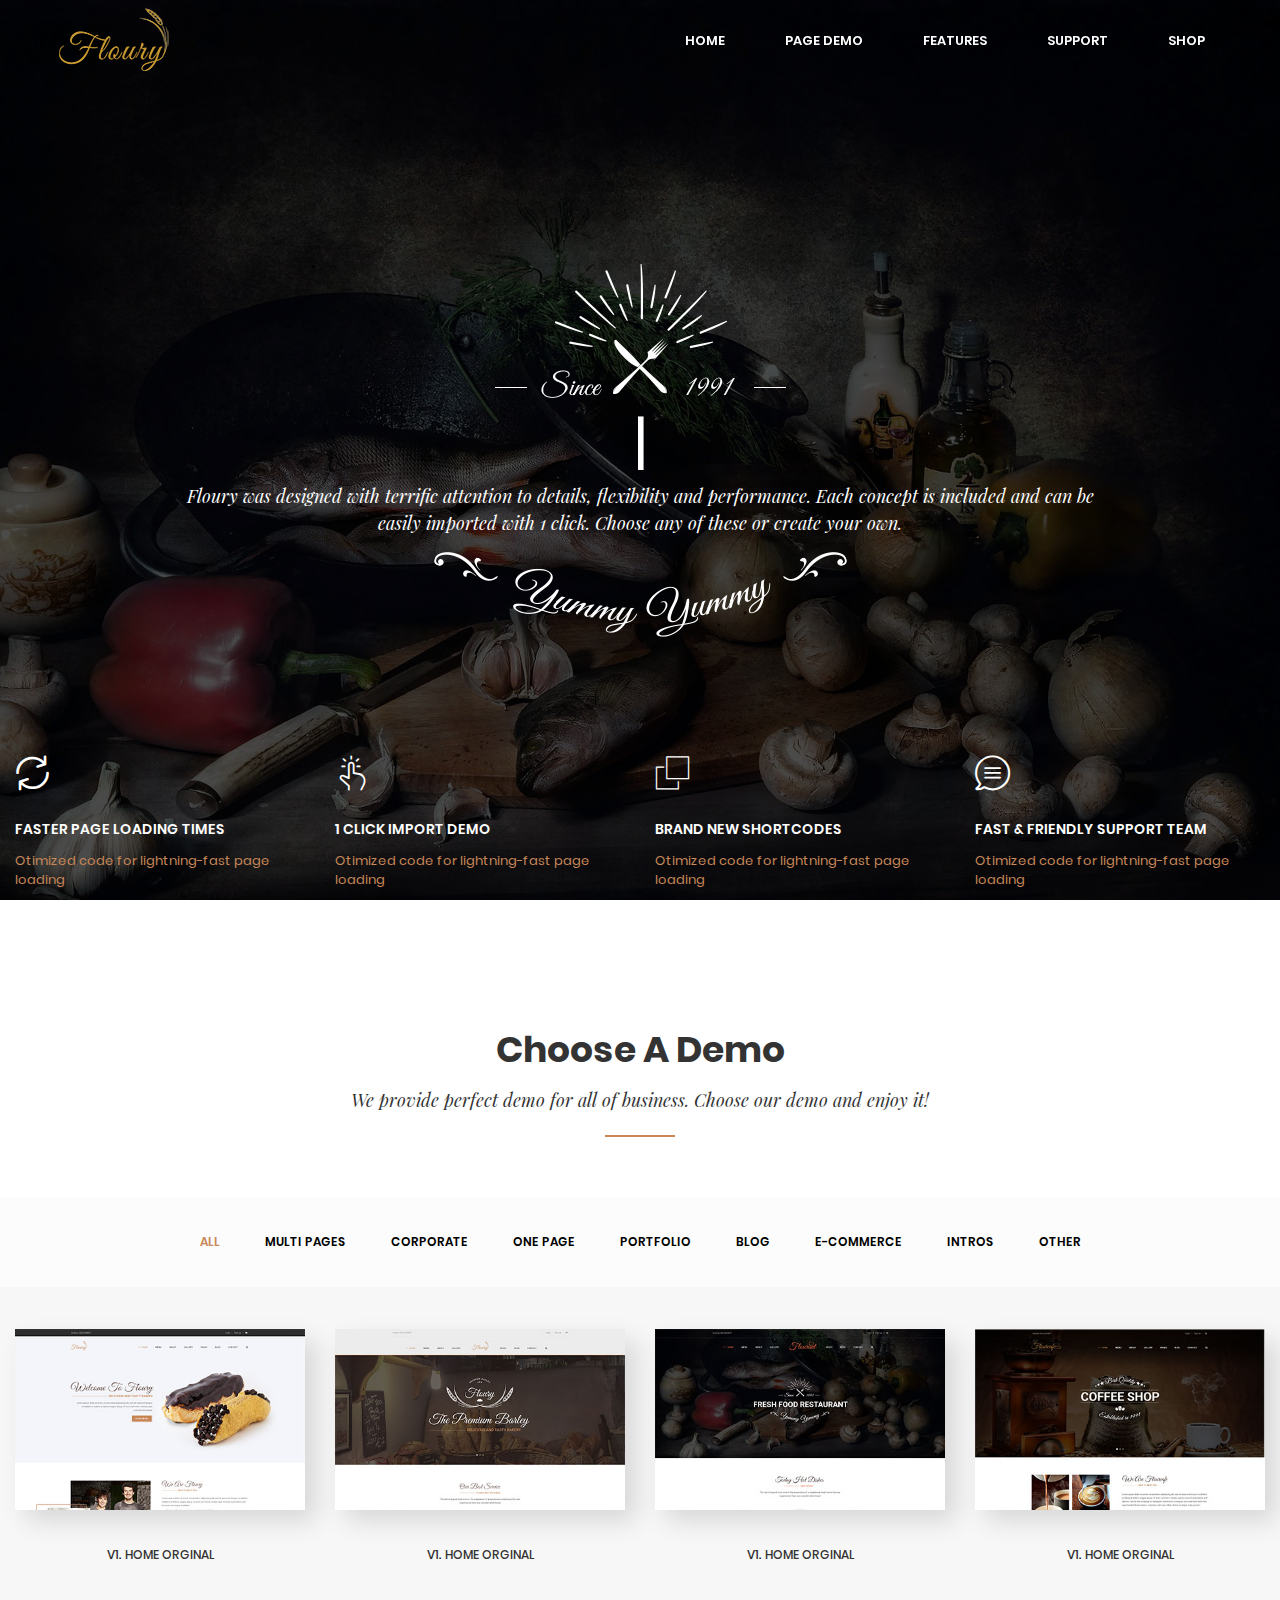
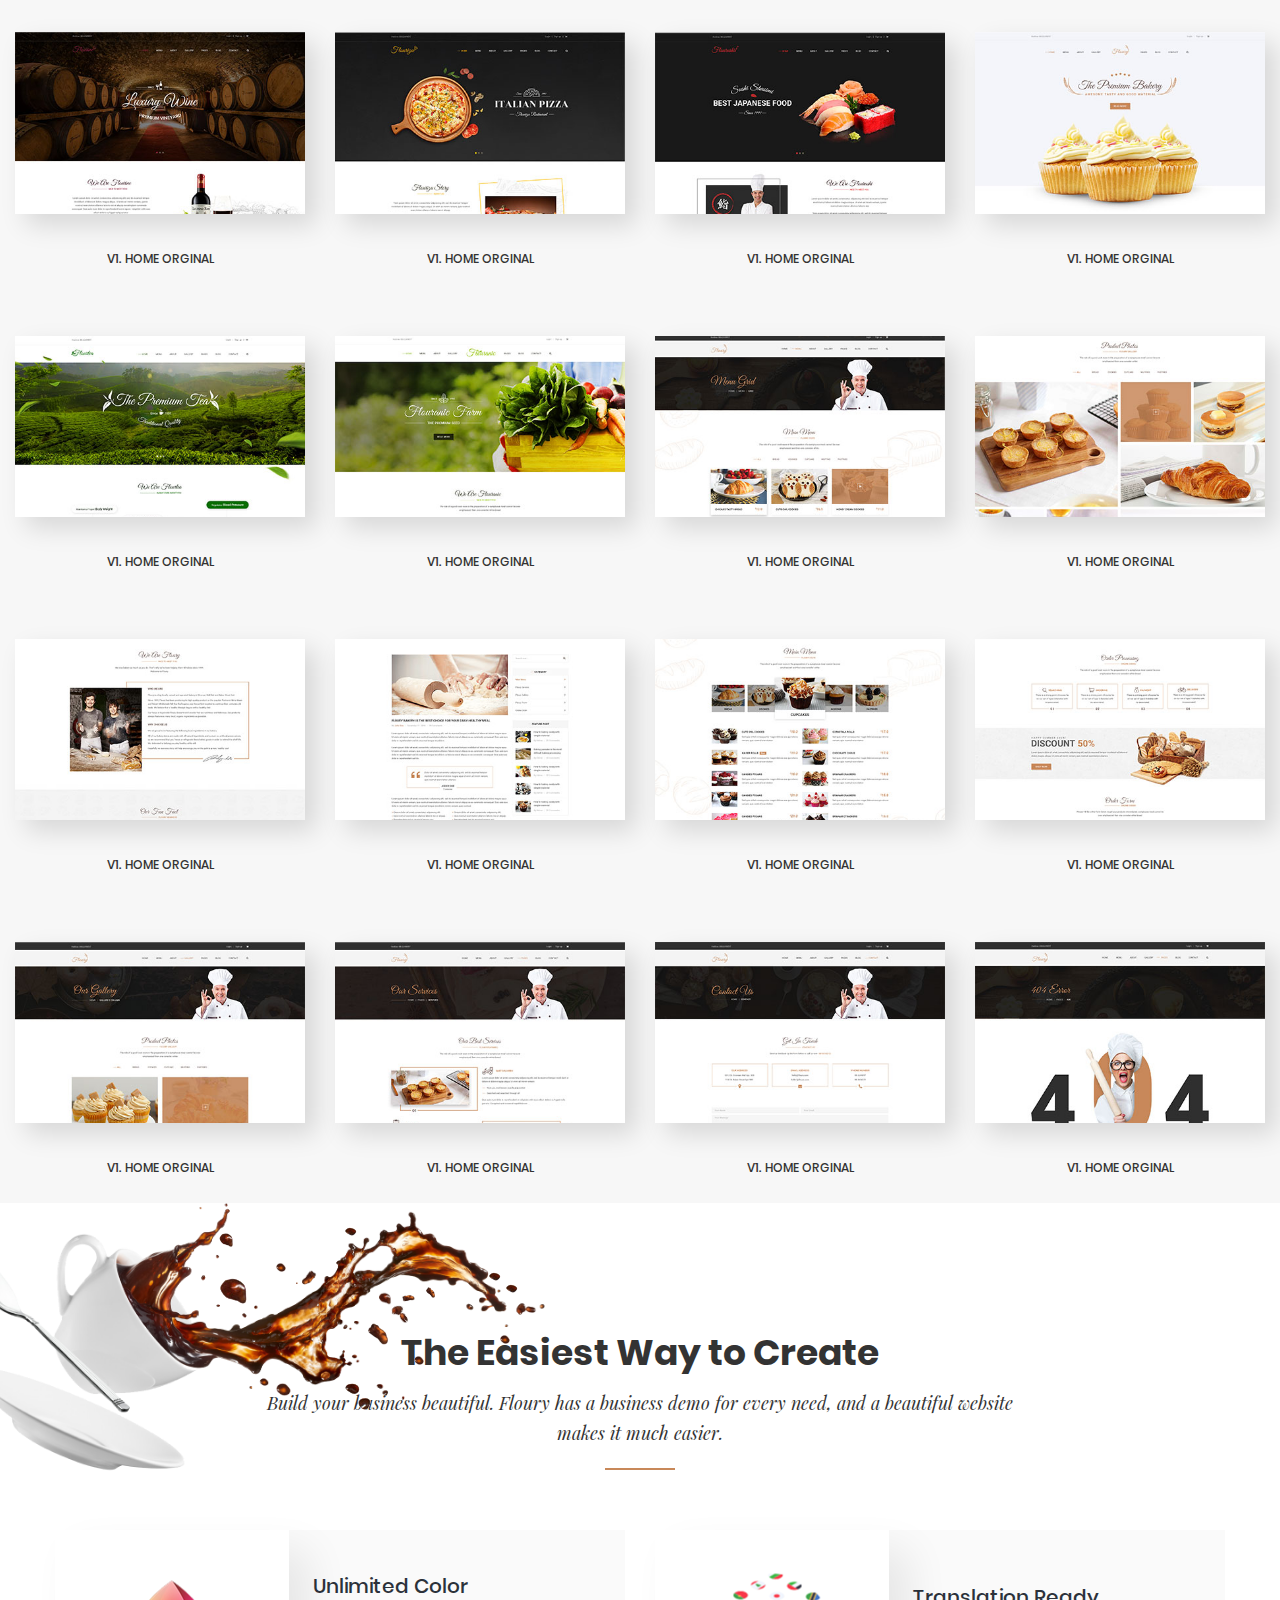
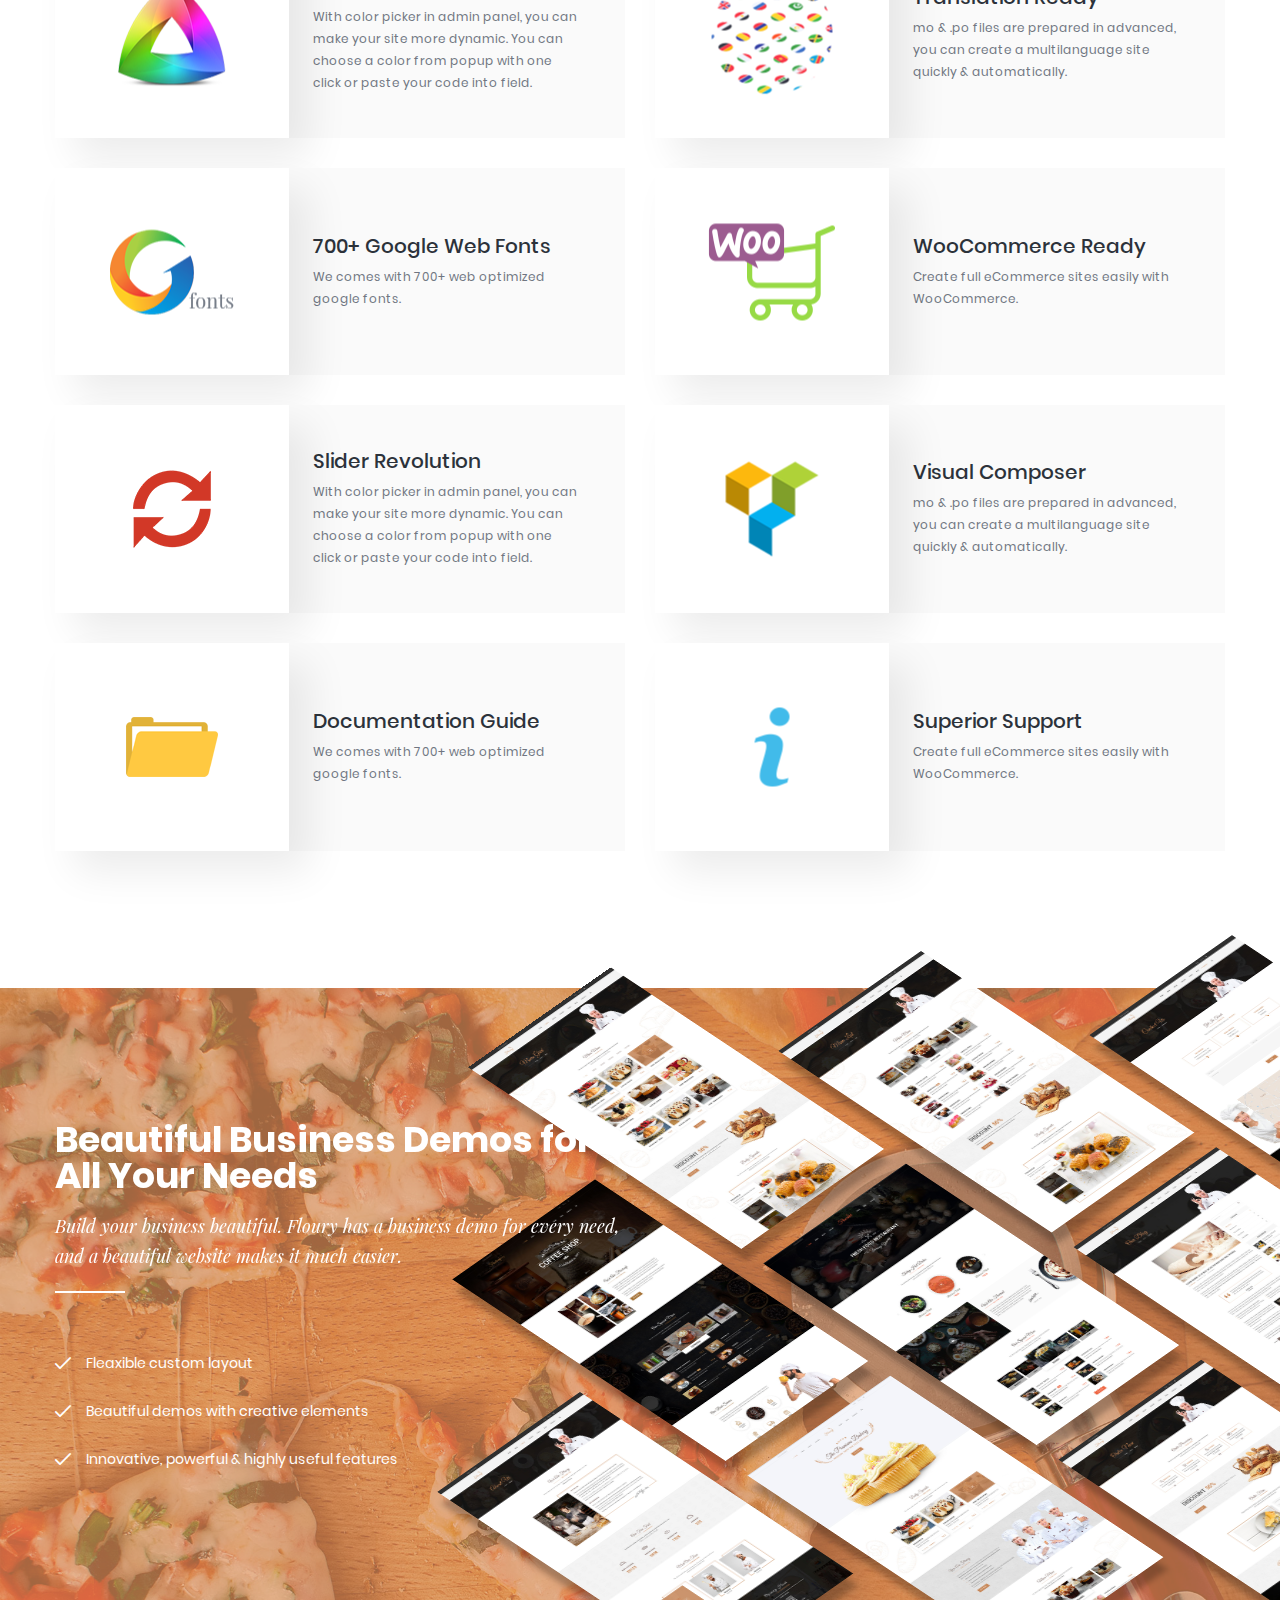
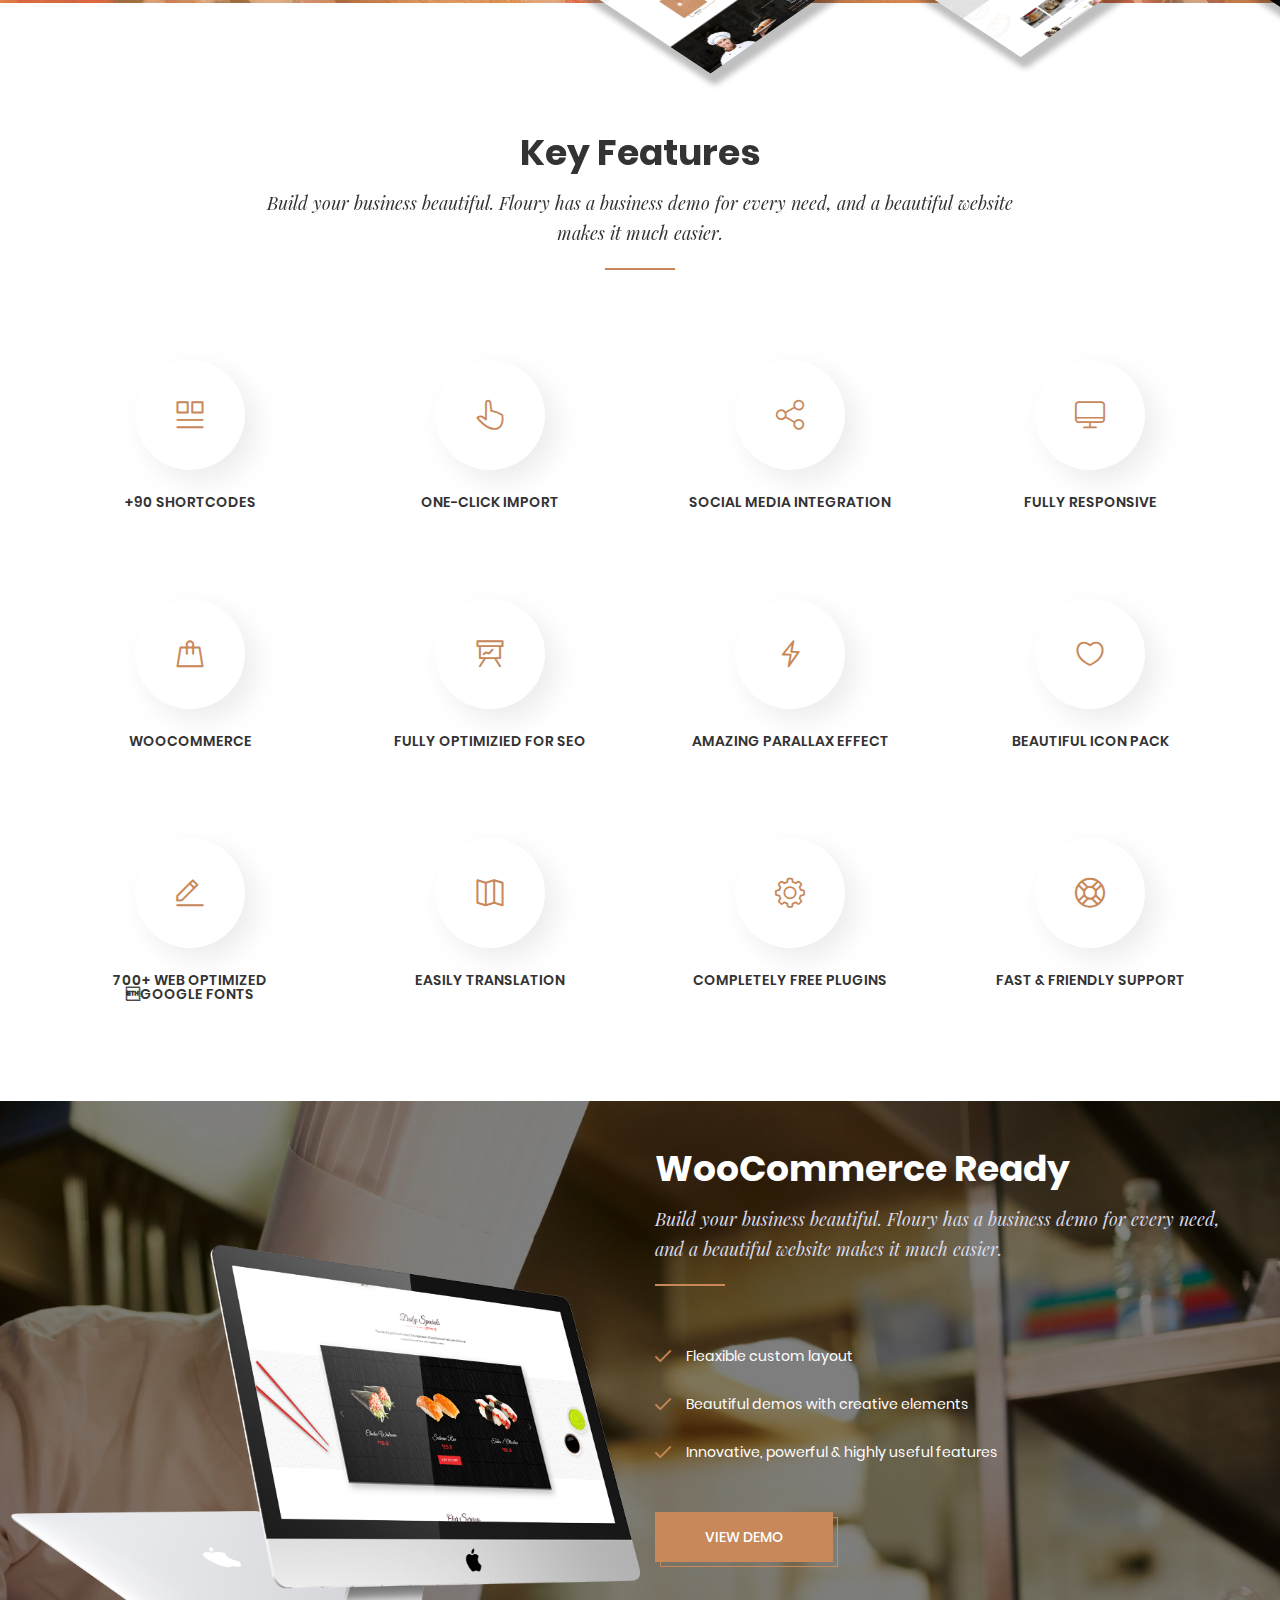
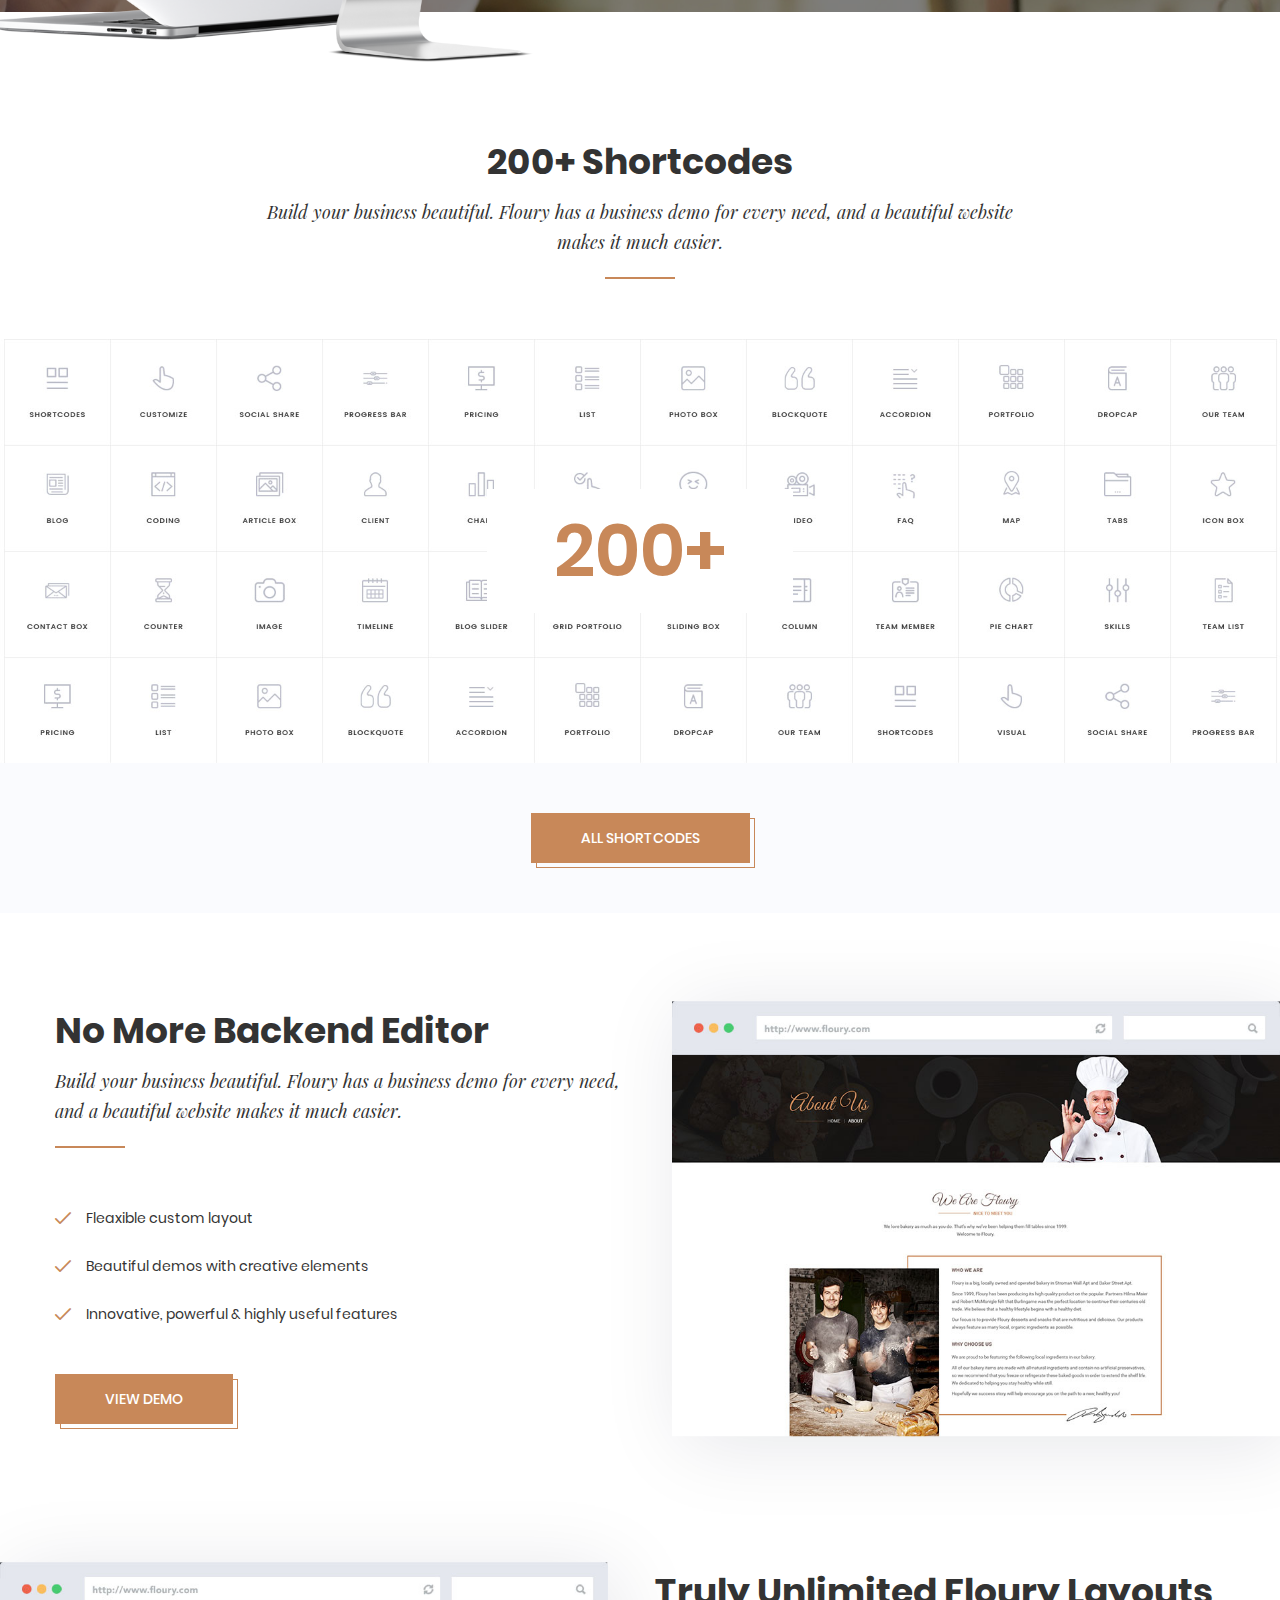
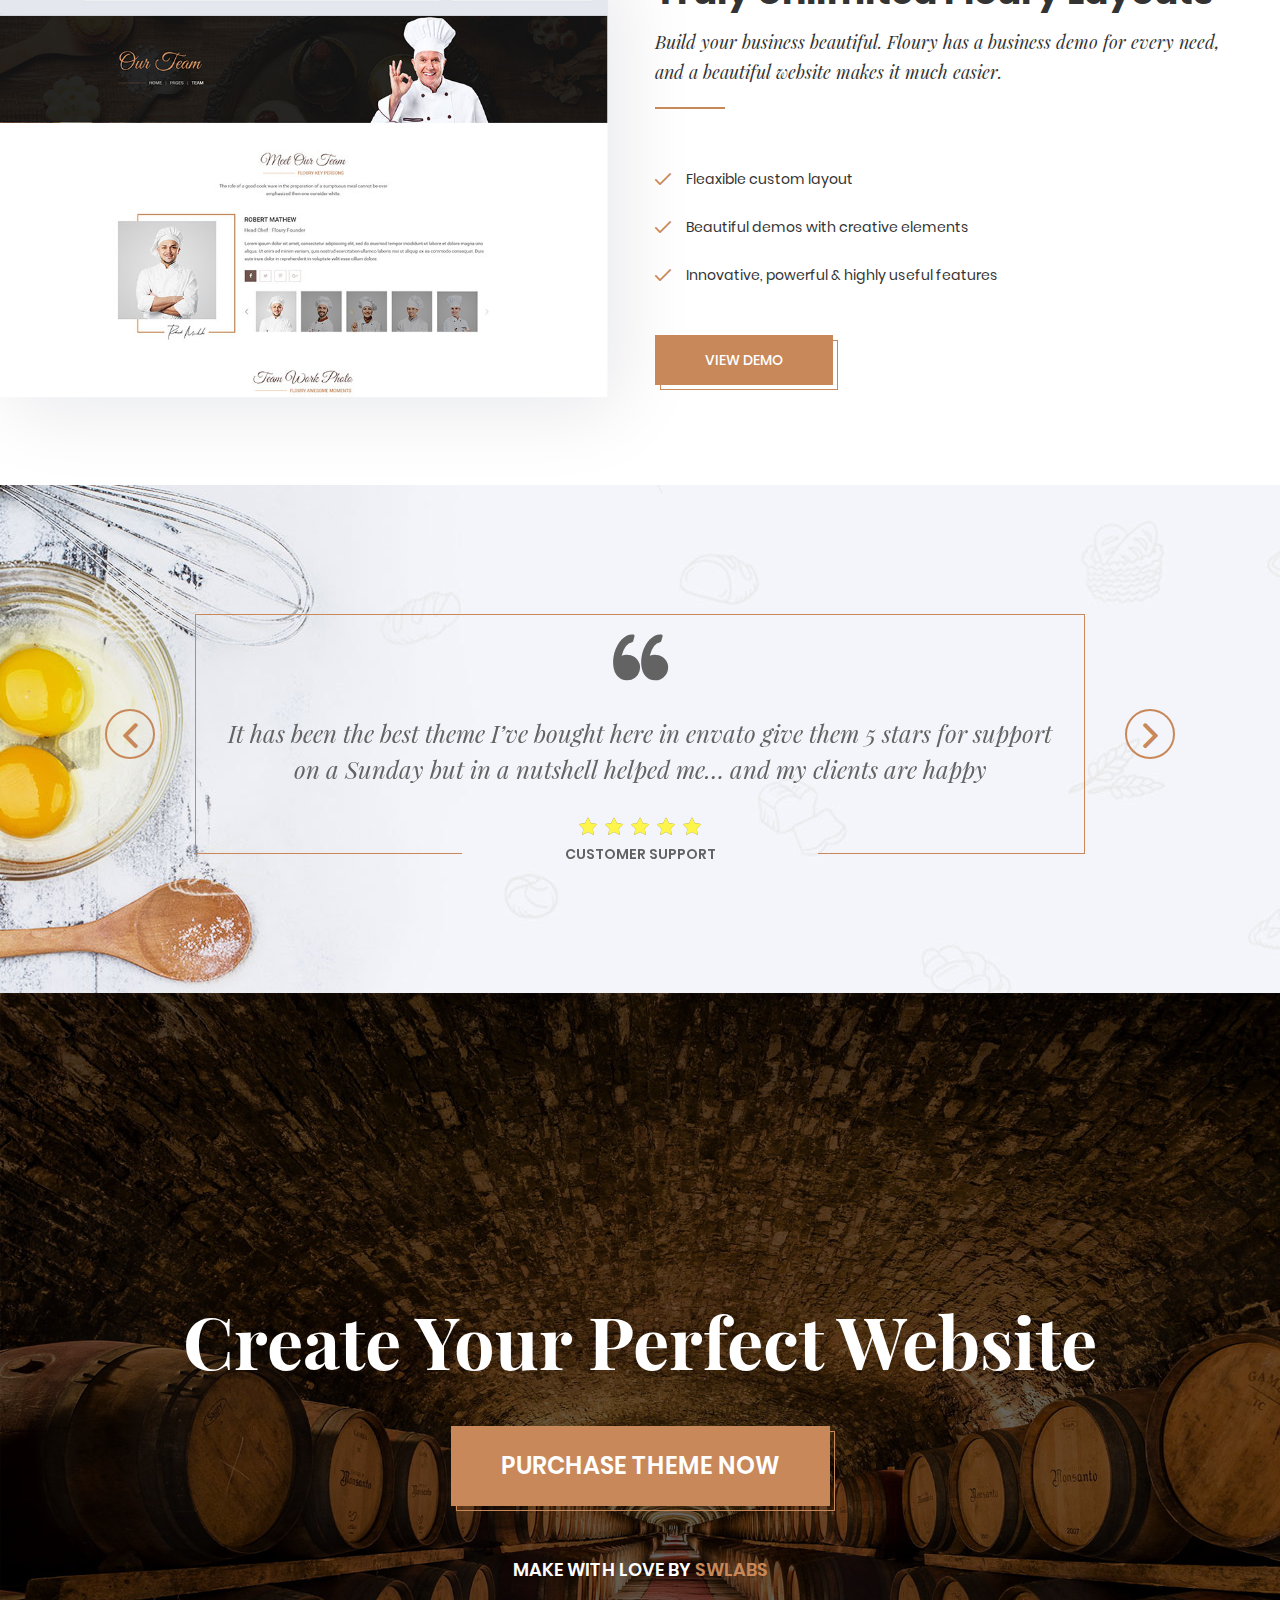
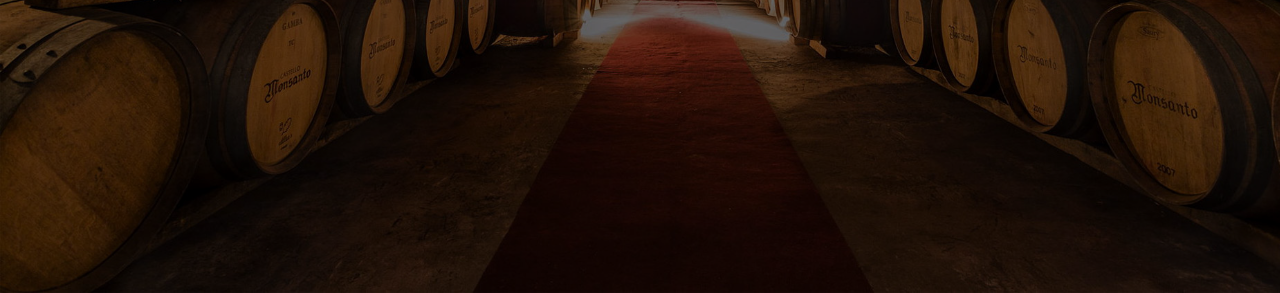
<file: index.html>
<!DOCTYPE html>
<html lang="en">

<head>
    <meta charset="UTF-8">
    <meta name="viewport" content="width=device-width, initial-scale=1.0">
    <meta http-equiv="X-UA-Compatible" content="ie=edge">
    <title>Bakery</title>

    <link rel="stylesheet" href="./assets/css/normalize.css" />
    <link rel="stylesheet" href="./assets/css/animate.css" />
    <!-- <link rel="stylesheet" href="./assets/fonts/fontawesome/css/all.min.css" /> -->
    <link rel="stylesheet" href="./assets/fonts/flaticon/flaticon.css" />
    <link rel="stylesheet" href="./assets/libs/bootstrap/css/bootstrap.min.css" />
    <link rel="stylesheet" href="./assets/libs/fancybox/jquery.fancybox.min.css" />
    <link rel="stylesheet" href="./assets/libs/slick/slick.css" />
    <link rel="stylesheet" href="./assets/libs/slick/slick-theme.css" />
    <link rel="stylesheet" href="./assets/css/styles.min.css" />

    <script src="./assets/libs/hover-direction/modernizr.custom.97074.js"></script>
</head>

<body>
    <header id="header" class="header position-relative d-flex flex-column justify-content-lg-center">
        <div class="menu__container fixed-top">
            <nav class="navbar navbar-expand-lg navbar-dark">
                <div class="container">
                    <a href="#" class="navbar-brand">
                        <img class="img-fluid" src="./assets/images/header/floury-logo.png" alt="floury-logo" />
                    </a>
                    <button class="navbar-toggler" type="button" data-toggle="collapse" data-target="#menu">
                        <span class="navbar-toggler-icon"></span>
                    </button>
                    <div class="collapse navbar-collapse" id="menu">
                        <ul class="navbar-nav ml-auto">
                            <li class="nav-item">
                                <a href="#" class="nav-link">Home</a>
                            </li>
                            <li class="nav-item">
                                <a href="#" class="nav-link">Page Demo</a>
                            </li>
                            <li class="nav-item">
                                <a href="#" class="nav-link">Features</a>
                            </li>
                            <li class="nav-item">
                                <a href="#" class="nav-link">Support</a>
                            </li>
                            <li class="nav-item">
                                <a href="#" class="nav-link">Shop</a>
                            </li>
                        </ul>
                    </div>
                </div>
            </nav>
        </div>

        <div class="header__intro position-relative text-center">
            <div class="container">
                <div class="header__decor">
                    <img class="img-fluid" src="./assets/images/header/decor_top.png" alt="decor" />
                </div>
                <div class="header__text py-4">
                    <div class="text__title">
                        <div id="typed-strings">
                            <h1>You Deserve a Stunning Website</h1>
                        </div>
                        <h1 id="typed"></h1>
                    </div>
                    <div class="text__description py-125 mt-3">
                        <p>Floury was designed with terrific attention to details, flexibility and performance. Each
                            concept is included and can be easily imported with 1 click. Choose any of these or create
                            your own.</p>
                    </div>
                </div>
                <div class="header__decor">
                    <img class="img-fluid" src="./assets/images/header/decor_bottom.png" alt="decor" />
                </div>
            </div>
        </div>

        <div class="header__widgets">
            <div class="row mx-0">
                <div class="col-lg-3 col-sm-6 text-center">
                    <div class="box-header d-inline-block text-left">
                        <div class="box-header__icon">
                            <i class="icon flaticon-refresh"></i>
                        </div>
                        <div class="box-header__content mt-lg-5 mt-3">
                            <h3 class="box-header__title text-uppercase">Faster page loading times</h3>
                            <p class="box-header__description mt-lg-4 mt-2">Otimized code for lightning-fast page loading</p>
                        </div>
                    </div>
                </div>
                <div class="col-lg-3 col-sm-6 text-center mt-sm-0 mt-5">
                    <div class="box-header d-inline-block text-left">
                        <div class="box-header__icon">
                            <i class="icon flaticon-one-finger-click"></i>
                        </div>
                        <div class="box-header__content mt-lg-5 mt-3">
                            <h3 class="box-header__title text-uppercase">1 Click import demo</h3>
                            <p class="box-header__description mt-lg-4 mt-2">Otimized code for lightning-fast page loading</p>
                        </div>
                    </div>
                </div>
                <div class="col-lg-3 col-sm-6 text-center mt-lg-0 mt-5">
                    <div class="box-header d-inline-block text-left">
                        <div class="box-header__icon">
                            <i class="icon flaticon-layers"></i>
                        </div>
                        <div class="box-header__content mt-lg-5 mt-3">
                            <h3 class="box-header__title text-uppercase">Brand New Shortcodes</h3>
                            <p class="box-header__description mt-lg-4 mt-2">Otimized code for lightning-fast page loading</p>
                        </div>
                    </div>
                </div>
                <div class="col-lg-3 col-sm-6 text-center mt-lg-0 mt-5">
                    <div class="box-header d-inline-block text-left">
                        <div class="box-header__icon">
                            <i class="icon flaticon-chat"></i>
                        </div>
                        <div class="box-header__content mt-lg-5 mt-3">
                            <h3 class="box-header__title text-uppercase">Fast & Friendly support team</h3>
                            <p class="box-header__description mt-lg-4 mt-2">Otimized code for lightning-fast page loading</p>
                        </div>
                    </div>
                </div>
            </div>
        </div>
    </header>

    <main id="wrapper-content">
        <section class="section-demo" id="demo">
            <div class="container">
                <div class="title__block text-center position-relative pt-132">
                    <h2 class="title__detail">Choose A Demo</h2>
                    <p class="title__description">We provide perfect demo for all of business. Choose our demo and enjoy it!</p>
                </div>
            </div>
            <div class="demo__comp">
                <div class="demo__filter">
                    <div class="container">
                        <div class="button-group d-flex justify-content-center">
                            <button class="button-item active" data-filter="*">ALL</button>
                            <button class="button-item" data-filter=".multi-pages">MULTI PAGES</button>
                            <button class="button-item" data-filter=".corporate">CORPORATE</button>
                            <button class="button-item" data-filter=".one-page">ONE PAGE</button>
                            <button class="button-item" data-filter=".portfolio">PORTFOLIO</button>
                            <button class="button-item" data-filter=".blog">BLOG</button>
                            <button class="button-item" data-filter=".e-commerce">E-COMMERCE</button>
                            <button class="button-item" data-filter=".intros">INTROS</button>
                            <button class="button-item" data-filter=".other">OTHER</button>
                        </div>
                    </div>
                </div>
                <div class="demo__grid">
                    <div class="box-demo corporate one-page other">
                        <figure class="box-demo__photo">
                            <a href="#" class="link">
                                <img src="./assets/images/section-demo/01.jpg" alt="demo photo 01" />
                                <div class="box-demo__hover">
                                    <p class="hover">
                                        <i class="flaticon-thunder d-inline-block align-middle"></i>
                                        <span class="d-inline-block align-middle">Live Preview</span>
                                    </p>
                                </div>
                            </a>
                        </figure>
                        <h3 class="box-demo__title text-uppercase text-center mt-5">V1. Home Orginal</h3>
                    </div>
                    <div class="box-demo intros blog portfolio">
                        <figure class="box-demo__photo">
                            <a href="#" class="link">
                                <img src="./assets/images/section-demo/02.jpg" alt="demo photo 02" />
                                <div class="box-demo__hover">
                                    <p class="hover">
                                        <i class="flaticon-thunder d-inline-block align-middle"></i>
                                        <span class="d-inline-block align-middle">Live Preview</span>
                                    </p>
                                </div>
                            </a>
                        </figure>
                        <h3 class="box-demo__title text-uppercase text-center mt-5">V1. Home Orginal</h3>
                    </div>
                    <div class="box-demo other intros e-commerce">
                        <figure class="box-demo__photo">
                            <a href="#" class="link">
                                <img src="./assets/images/section-demo/03.jpg" alt="demo photo 03" />
                                <div class="box-demo__hover">
                                    <p class="hover">
                                        <i class="flaticon-thunder d-inline-block align-middle"></i>
                                        <span class="d-inline-block align-middle">Live Preview</span>
                                    </p>
                                </div>
                            </a>
                        </figure>
                        <h3 class="box-demo__title text-uppercase text-center mt-5">V1. Home Orginal</h3>
                    </div>
                    <div class="box-demo blog e-commerce corporate">
                        <figure class="box-demo__photo">
                            <a href="#" class="link">
                                <img src="./assets/images/section-demo/04.jpg" alt="demo photo 04" />
                                <div class="box-demo__hover">
                                    <p class="hover">
                                        <i class="flaticon-thunder d-inline-block align-middle"></i>
                                        <span class="d-inline-block align-middle">Live Preview</span>
                                    </p>
                                </div>
                            </a>
                        </figure>
                        <h3 class="box-demo__title text-uppercase text-center mt-5">V1. Home Orginal</h3>
                    </div>
                    <div class="box-demo multi-pages other portfolio">
                        <figure class="box-demo__photo">
                            <a href="#" class="link">
                                <img src="./assets/images/section-demo/05.jpg" alt="demo photo 05" />
                                <div class="box-demo__hover">
                                    <p class="hover">
                                        <i class="flaticon-thunder d-inline-block align-middle"></i>
                                        <span class="d-inline-block align-middle">Live Preview</span>
                                    </p>
                                </div>
                            </a>
                        </figure>
                        <h3 class="box-demo__title text-uppercase text-center mt-5">V1. Home Orginal</h3>
                    </div>
                    <div class="box-demo corporate one-page intros">
                        <figure class="box-demo__photo">
                            <a href="#" class="link">
                                <img src="./assets/images/section-demo/06.jpg" alt="demo photo 06" />
                                <div class="box-demo__hover">
                                    <p class="hover">
                                        <i class="flaticon-thunder d-inline-block align-middle"></i>
                                        <span class="d-inline-block align-middle">Live Preview</span>
                                    </p>
                                </div>
                            </a>
                        </figure>
                        <h3 class="box-demo__title text-uppercase text-center mt-5">V1. Home Orginal</h3>
                    </div>
                    <div class="box-demo multi-pages e-commerce corporate">
                        <figure class="box-demo__photo">
                            <a href="#" class="link">
                                <img src="./assets/images/section-demo/07.jpg" alt="demo photo 07" />
                                <div class="box-demo__hover">
                                    <p class="hover">
                                        <i class="flaticon-thunder d-inline-block align-middle"></i>
                                        <span class="d-inline-block align-middle">Live Preview</span>
                                    </p>
                                </div>
                            </a>
                        </figure>
                        <h3 class="box-demo__title text-uppercase text-center mt-5">V1. Home Orginal</h3>
                    </div>
                    <div class="box-demo other blog portfolio">
                        <figure class="box-demo__photo">
                            <a href="#" class="link">
                                <img src="./assets/images/section-demo/08.jpg" alt="demo photo 08" />
                                <div class="box-demo__hover">
                                    <p class="hover">
                                        <i class="flaticon-thunder d-inline-block align-middle"></i>
                                        <span class="d-inline-block align-middle">Live Preview</span>
                                    </p>
                                </div>
                            </a>
                        </figure>
                        <h3 class="box-demo__title text-uppercase text-center mt-5">V1. Home Orginal</h3>
                    </div>
                    <div class="box-demo corporate blog">
                        <figure class="box-demo__photo">
                            <a href="#" class="link">
                                <img src="./assets/images/section-demo/09.jpg" alt="demo photo 09" />
                                <div class="box-demo__hover">
                                    <p class="hover">
                                        <i class="flaticon-thunder d-inline-block align-middle"></i>
                                        <span class="d-inline-block align-middle">Live Preview</span>
                                    </p>
                                </div>
                            </a>
                        </figure>
                        <h3 class="box-demo__title text-uppercase text-center mt-5">V1. Home Orginal</h3>
                    </div>
                    <div class="box-demo e-commerce portfolio">
                        <figure class="box-demo__photo">
                            <a href="#" class="link">
                                <img src="./assets/images/section-demo/10.jpg" alt="demo photo 10" />
                                <div class="box-demo__hover">
                                    <p class="hover">
                                        <i class="flaticon-thunder d-inline-block align-middle"></i>
                                        <span class="d-inline-block align-middle">Live Preview</span>
                                    </p>
                                </div>
                            </a>
                        </figure>
                        <h3 class="box-demo__title text-uppercase text-center mt-5">V1. Home Orginal</h3>
                    </div>
                    <div class="box-demo other">
                        <figure class="box-demo__photo">
                            <a href="#" class="link">
                                <img src="./assets/images/section-demo/11.jpg" alt="demo photo 11" />
                                <div class="box-demo__hover">
                                    <p class="hover">
                                        <i class="flaticon-thunder d-inline-block align-middle"></i>
                                        <span class="d-inline-block align-middle">Live Preview</span>
                                    </p>
                                </div>
                            </a>
                        </figure>
                        <h3 class="box-demo__title text-uppercase text-center mt-5">V1. Home Orginal</h3>
                    </div>
                    <div class="box-demo blog multi-pages">
                        <figure class="box-demo__photo">
                            <a href="#" class="link">
                                <img src="./assets/images/section-demo/12.jpg" alt="demo photo 12" />
                                <div class="box-demo__hover">
                                    <p class="hover">
                                        <i class="flaticon-thunder d-inline-block align-middle"></i>
                                        <span class="d-inline-block align-middle">Live Preview</span>
                                    </p>
                                </div>
                            </a>
                        </figure>
                        <h3 class="box-demo__title text-uppercase text-center mt-5">V1. Home Orginal</h3>
                    </div>
                    <div class="box-demo one-page multi-pages">
                        <figure class="box-demo__photo">
                            <a href="#" class="link">
                                <img src="./assets/images/section-demo/13.jpg" alt="demo photo 13" />
                                <div class="box-demo__hover">
                                    <p class="hover">
                                        <i class="flaticon-thunder d-inline-block align-middle"></i>
                                        <span class="d-inline-block align-middle">Live Preview</span>
                                    </p>
                                </div>
                            </a>
                        </figure>
                        <h3 class="box-demo__title text-uppercase text-center mt-5">V1. Home Orginal</h3>
                    </div>
                    <div class="box-demo portfolio other">
                        <figure class="box-demo__photo">
                            <a href="#" class="link">
                                <img src="./assets/images/section-demo/14.jpg" alt="demo photo 14" />
                                <div class="box-demo__hover">
                                    <p class="hover">
                                        <i class="flaticon-thunder d-inline-block align-middle"></i>
                                        <span class="d-inline-block align-middle">Live Preview</span>
                                    </p>
                                </div>
                            </a>
                        </figure>
                        <h3 class="box-demo__title text-uppercase text-center mt-5">V1. Home Orginal</h3>
                    </div>
                    <div class="box-demo corporate">
                        <figure class="box-demo__photo">
                            <a href="#" class="link">
                                <img src="./assets/images/section-demo/15.jpg" alt="demo photo 15" />
                                <div class="box-demo__hover">
                                    <p class="hover">
                                        <i class="flaticon-thunder d-inline-block align-middle"></i>
                                        <span class="d-inline-block align-middle">Live Preview</span>
                                    </p>
                                </div>
                            </a>
                        </figure>
                        <h3 class="box-demo__title text-uppercase text-center mt-5">V1. Home Orginal</h3>
                    </div>
                    <div class="box-demo multi-pages">
                        <figure class="box-demo__photo">
                            <a href="#" class="link">
                                <img src="./assets/images/section-demo/16.jpg" alt="demo photo 16" />
                                <div class="box-demo__hover">
                                    <p class="hover">
                                        <i class="flaticon-thunder d-inline-block align-middle"></i>
                                        <span class="d-inline-block align-middle">Live Preview</span>
                                    </p>
                                </div>
                            </a>
                        </figure>
                        <h3 class="box-demo__title text-uppercase text-center mt-5">V1. Home Orginal</h3>
                    </div>
                    <div class="box-demo e-commerce intros">
                        <figure class="box-demo__photo">
                            <a href="#" class="link">
                                <img src="./assets/images/section-demo/17.jpg" alt="demo photo 17" />
                                <div class="box-demo__hover">
                                    <p class="hover">
                                        <i class="flaticon-thunder d-inline-block align-middle"></i>
                                        <span class="d-inline-block align-middle">Live Preview</span>
                                    </p>
                                </div>
                            </a>
                        </figure>
                        <h3 class="box-demo__title text-uppercase text-center mt-5">V1. Home Orginal</h3>
                    </div>
                    <div class="box-demo portfolio corporate">
                        <figure class="box-demo__photo">
                            <a href="#" class="link">
                                <img src="./assets/images/section-demo/18.jpg" alt="demo photo 18" />
                                <div class="box-demo__hover">
                                    <p class="hover">
                                        <i class="flaticon-thunder d-inline-block align-middle"></i>
                                        <span class="d-inline-block align-middle">Live Preview</span>
                                    </p>
                                </div>
                            </a>
                        </figure>
                        <h3 class="box-demo__title text-uppercase text-center mt-5">V1. Home Orginal</h3>
                    </div>
                    <div class="box-demo one-page">
                        <figure class="box-demo__photo">
                            <a href="#" class="link">
                                <img src="./assets/images/section-demo/19.jpg" alt="demo photo 19" />
                                <div class="box-demo__hover">
                                    <p class="hover">
                                        <i class="flaticon-thunder d-inline-block align-middle"></i>
                                        <span class="d-inline-block align-middle">Live Preview</span>
                                    </p>
                                </div>
                            </a>
                        </figure>
                        <h3 class="box-demo__title text-uppercase text-center mt-5">V1. Home Orginal</h3>
                    </div>
                    <div class="box-demo other intros">
                        <figure class="box-demo__photo">
                            <a href="#" class="link">
                                <img src="./assets/images/section-demo/20.jpg" alt="demo photo 20" />
                                <div class="box-demo__hover">
                                    <p class="hover">
                                        <i class="flaticon-thunder d-inline-block align-middle"></i>
                                        <span class="d-inline-block align-middle">Live Preview</span>
                                    </p>
                                </div>
                            </a>
                        </figure>
                        <h3 class="box-demo__title text-uppercase text-center mt-5">V1. Home Orginal</h3>
                    </div>
                </div>
            </div>
        </section>

        <section class="section-features position-relative" id="features">
            <div class="container">
                <div class="title__block text-center position-relative pt-132">
                    <h2 class="title__detail">The Easiest Way to Create</h2>
                    <p class="title__description px-200">Build your business beautiful. Floury has a business demo for every need, and a beautiful website makes it much easier.</p>
                </div>
            </div>
            <div class="feature__comp">
                <div class="container">
                    <div class="row">
                        <div class="col-lg-6">
                            <div class="box-feature d-flex align-items-center">
                                <figure class="box-feature__logo">
                                    <img class="img-fluid" src="./assets/images/section-features/features/01.png" alt="logo 01" />
                                </figure>
                                <div class="box-feature__content">
                                    <h3 class="box-feature__title">Unlimited Color</h3>
                                    <p class="box-feature__description">With color picker in admin panel, you can make your site more dynamic. You can choose a color from popup with one click or paste your code into field.</p>
                                </div>
                            </div>
                        </div>
                        <div class="col-lg-6">
                            <div class="box-feature d-flex align-items-center">
                                <figure class="box-feature__logo">
                                    <img class="img-fluid" src="./assets/images/section-features/features/02.png" alt="logo 02" />
                                </figure>
                                <div class="box-feature__content">
                                    <h3 class="box-feature__title">Translation Ready</h3>
                                    <p class="box-feature__description">mo & .po files are prepared in advanced, you can create a multilanguage site quickly & automatically.</p>
                                </div>
                            </div>
                        </div>
                        <div class="col-lg-6 mt-5">
                            <div class="box-feature d-flex align-items-center">
                                <figure class="box-feature__logo">
                                    <img class="img-fluid" src="./assets/images/section-features/features/03.png" alt="logo 03" />
                                </figure>
                                <div class="box-feature__content">
                                    <h3 class="box-feature__title">700+ Google Web Fonts</h3>
                                    <p class="box-feature__description">We comes with 700+ web optimized google fonts.</p>
                                </div>
                            </div>
                        </div>
                        <div class="col-lg-6 mt-5">
                            <div class="box-feature d-flex align-items-center">
                                <figure class="box-feature__logo">
                                    <img class="img-fluid" src="./assets/images/section-features/features/04.png" alt="logo 04" />
                                </figure>
                                <div class="box-feature__content">
                                    <h3 class="box-feature__title">WooCommerce Ready</h3>
                                    <p class="box-feature__description">Create full eCommerce sites easily with WooCommerce.</p>
                                </div>
                            </div>
                        </div>
                        <div class="col-lg-6 mt-5">
                            <div class="box-feature d-flex align-items-center">
                                <figure class="box-feature__logo">
                                    <img class="img-fluid" src="./assets/images/section-features/features/05.png" alt="logo 05" />
                                </figure>
                                <div class="box-feature__content">
                                    <h3 class="box-feature__title">Slider Revolution</h3>
                                    <p class="box-feature__description">With color picker in admin panel, you can make your site more dynamic. You can choose a color from popup with one click or paste your code into field.</p>
                                </div>
                            </div>
                        </div>
                        <div class="col-lg-6 mt-5">
                            <div class="box-feature d-flex align-items-center">
                                <figure class="box-feature__logo">
                                    <img class="img-fluid" src="./assets/images/section-features/features/06.png" alt="logo 06" />
                                </figure>
                                <div class="box-feature__content">
                                    <h3 class="box-feature__title">Visual Composer</h3>
                                    <p class="box-feature__description">mo & .po files are prepared in advanced, you can create a multilanguage site quickly & automatically.</p>
                                </div>
                            </div>
                        </div>
                        <div class="col-lg-6 mt-5">
                            <div class="box-feature d-flex align-items-center">
                                <figure class="box-feature__logo">
                                    <img class="img-fluid" src="./assets/images/section-features/features/07.png" alt="logo 07" />
                                </figure>
                                <div class="box-feature__content">
                                    <h3 class="box-feature__title">Documentation Guide</h3>
                                    <p class="box-feature__description">We comes with 700+ web optimized google fonts.</p>
                                </div>
                            </div>
                        </div>
                        <div class="col-lg-6 mt-5">
                            <div class="box-feature d-flex align-items-center">
                                <figure class="box-feature__logo">
                                    <img class="img-fluid" src="./assets/images/section-features/features/08.png" alt="logo 08" />
                                </figure>
                                <div class="box-feature__content">
                                    <h3 class="box-feature__title">Superior Support</h3>
                                    <p class="box-feature__description">Create full eCommerce sites easily with WooCommerce.</p>
                                </div>
                            </div>
                        </div>
                    </div>
                </div>
            </div>
            <div class="parallax-coffee">
                <img class="coffee-main w-100 h-100" src="./assets/images/section-features/coffee/coffee.png" alt="coffee" data-parallax='{"x": 15, "y": 40, "smoothness": 30}' />
                <img class="coffee-sub-01" src="./assets/images/section-features/coffee/coffee-01.png" alt="coffee"  data-parallax='{"x": 20, "y": 20, "smoothness": 30}' />
                <img class="coffee-sub-02" src="./assets/images/section-features/coffee/coffee-01.png" alt="coffee" data-parallax='{"x": 30, "y": -10}' />
                <img class="coffee-sub-03" src="./assets/images/section-features/coffee/coffee-02.png" alt="coffee" data-parallax='{"x": 30, "y": 20, "smoothness": 10}' />
                <img class="coffee-sub-04" src="./assets/images/section-features/coffee/coffee-02.png" alt="coffee" data-parallax='{"x": 10, "y": 30, "smoothness": 10}' />
                <img class="coffee-sub-05" src="./assets/images/section-features/coffee/coffee-02.png" alt="coffee" data-parallax='{"x": 50, "y": 10, "smoothness": 20}' />
                <img class="coffee-sub-06" src="./assets/images/section-features/coffee/coffee-03.png" alt="coffee" data-parallax='{"x": 5, "y": 50, "smoothness": 20}' />
                <img class="coffee-sub-07" src="./assets/images/section-features/coffee/coffee-03.png" alt="coffee" data-parallax='{"z": 5, "y": -20, "smoothness": 20}' />
                <img class="coffee-sub-08" src="./assets/images/section-features/coffee/coffee-04.png" alt="coffee" data-parallax='{"z": 5, "y": 20, "smoothness": 10}' />
                <img class="coffee-sub-09" src="./assets/images/section-features/coffee/coffee-04.png" alt="coffee" data-parallax='{"x": 35, "y": 35, "smoothness": 20}' />
                <img class="coffee-sub-10" src="./assets/images/section-features/coffee/coffee-04.png" alt="coffee" data-parallax='{"x": 15, "y": -20, "smoothness": 10}' />
                <img class="coffee-sub-11" src="./assets/images/section-features/coffee/coffee-07.png" alt="coffee" data-parallax='{"x": 40, "z": 20, "smoothness": 10}' />
                <img class="coffee-sub-12" src="./assets/images/section-features/coffee/coffee-06.png" alt="coffee" data-parallax='{"x": 50, "y": 60, "smoothness": 20}' />
                <img class="coffee-sub-13" src="./assets/images/section-features/coffee/coffee-03.png" alt="coffee" data-parallax='{"x": 25, "y": 60, "smoothness": 10}' />
                <img class="coffee-sub-14" src="./assets/images/section-features/coffee/coffee-03.png" alt="coffee" data-parallax='{"z": 5, "y": 30, "smoothness": 20}' />
            </div>
        </section>

        <section class="section-banner mt-137" id="banner">
            <div class="banner__comp py-134 position-relative">
                <div class="container">
                    <div class="row">
                        <div class="col-6">
                            <div class="intro__block">
                                <div class="title__block white-style left-border bg-border position-relative">
                                    <h2 class="title__detail">Beautiful Business Demos for All Your Needs</h2>
                                    <p class="title__description">Build your business beautiful. Floury has a business demo for every need, and a beautiful website makes it much easier.</p>
                                </div>
                                <div class="info__block">
                                    <ul class="info__list">
                                        <li class="info__item d-flex align-items-center white-text">
                                            <i class="icon flaticon-tick"></i>
                                            <span class="pl-4">Fleaxible custom layout</span>
                                        </li>
                                        <li class="info__item d-flex align-items-center white-text">
                                            <i class="icon flaticon-tick"></i>
                                            <span class="pl-4">Beautiful demos with creative elements</span>
                                        </li>
                                        <li class="info__item d-flex align-items-center white-text">
                                            <i class="icon flaticon-tick"></i>
                                            <span class="pl-4">Innovative, powerful & highly useful features</span>
                                        </li>
                                    </ul>
                                </div>
                            </div>
                        </div>
                    </div>
                </div>
                
                <div class="mockup__comp">
                    <div class="row align-items-center">
                        <div class="col-lg-2dot4">
                            <div class="row">
                                <div class="col-12">
                                    <figure class="mockup__item">
                                        <img class="img-fluid" src="./assets/images/section-banner/01.jpg" alt="mockup" />
                                    </figure>
                                </div>
                            </div>
                        </div>
                        <div class="col-lg-2dot4">
                            <div class="row">
                                <div class="col-12">
                                    <figure class="mockup__item">
                                        <img class="img-fluid" src="./assets/images/section-banner/02.jpg" alt="mockup" />
                                    </figure>
                                </div>
                                <div class="col-12">
                                    <figure class="mockup__item mt-5">
                                        <img class="img-fluid" src="./assets/images/section-banner/03.jpg" alt="mockup" />
                                    </figure>
                                </div>
                            </div>
                        </div>
                        <div class="col-lg-2dot4">
                            <div class="row">
                                <div class="col-12">
                                    <figure class="mockup__item">
                                        <img class="img-fluid" src="./assets/images/section-banner/04.jpg" alt="mockup" />
                                    </figure>
                                </div>
                                <div class="col-12">
                                    <figure class="mockup__item mt-5">
                                        <img class="img-fluid" src="./assets/images/section-banner/05.jpg" alt="mockup" />
                                    </figure>
                                </div>
                                <div class="col-12">
                                    <figure class="mockup__item mt-5">
                                        <img class="img-fluid" src="./assets/images/section-banner/06.jpg" alt="mockup" />
                                    </figure>
                                </div>
                            </div>
                        </div>
                        <div class="col-lg-2dot4">
                            <div class="row">
                                <div class="col-12">
                                    <figure class="mockup__item">
                                        <img class="img-fluid" src="./assets/images/section-banner/07.jpg" alt="mockup" />
                                    </figure>
                                </div>
                                <div class="col-12">
                                    <figure class="mockup__item mt-5">
                                        <img class="img-fluid" src="./assets/images/section-banner/08.jpg" alt="mockup" />
                                    </figure>
                                </div>
                            </div>
                        </div>
                        <div class="col-lg-2dot4">
                            <div class="row">
                                <div class="col-12">
                                    <figure class="mockup__item">
                                        <img class="img-fluid" src="./assets/images/section-banner/09.jpg" alt="mockup" />
                                    </figure>
                                </div>
                            </div>
                        </div>
                    </div>
                </div>
            </div>
        </section>

        <section class="section-key-features pb-70" id="key-features">
            <div class="container">
                <div class="title__block text-center position-relative pt-132">
                    <h2 class="title__detail">Key Features</h2>
                    <p class="title__description px-200">Build your business beautiful. Floury has a business demo for every need, and a beautiful website makes it much easier.</p>
                </div>

                <div class="key__comp">
                    <div class="row">
                        <div class="col-lg-3">
                            <div class="key__item">
                                <div class="key__icon">
                                    <i class="icon flaticon-screen"></i>
                                </div>
                                <div class="key__line"></div>
                                <p class="key__title">+90 Shortcodes</p>
                            </div>
                        </div>
                        <div class="col-lg-3">
                            <div class="key__item">
                                <div class="key__icon">
                                    <i class="icon flaticon-hand"></i>
                                </div>
                                <div class="key__line"></div>
                                <p class="key__title">ONE-CLICK IMPORT</p>
                            </div>
                        </div>
                        <div class="col-lg-3">
                            <div class="key__item">
                                <div class="key__icon">
                                    <i class="icon flaticon-share"></i>
                                </div>
                                <div class="key__line"></div>
                                <p class="key__title">SOCIAL MEDIA INTEGRATION</p>
                            </div>
                        </div>
                        <div class="col-lg-3">
                            <div class="key__item">
                                <div class="key__icon">
                                    <i class="icon flaticon-monitor"></i>
                                </div>
                                <div class="key__line"></div>
                                <p class="key__title">FULLY RESPONSIVE</p>
                            </div>
                        </div>
                        <div class="col-lg-3 mt-5">
                            <div class="key__item">
                                <div class="key__icon">
                                    <i class="icon flaticon-bag"></i>
                                </div>
                                <div class="key__line"></div>
                                <p class="key__title">Woocommerce</p>
                            </div>
                        </div>
                        <div class="col-lg-3 mt-5">
                            <div class="key__item">
                                <div class="key__icon">
                                    <i class="icon flaticon-work"></i>
                                </div>
                                <div class="key__line"></div>
                                <p class="key__title">Fully Optimizied for seo</p>
                            </div>
                        </div>
                        <div class="col-lg-3 mt-5">
                            <div class="key__item">
                                <div class="key__icon">
                                    <i class="icon flaticon-flash"></i>
                                </div>
                                <div class="key__line"></div>
                                <p class="key__title">AMAZING PARALLAX EFFECT</p>
                            </div>
                        </div>
                        <div class="col-lg-3 mt-5">
                            <div class="key__item">
                                <div class="key__icon">
                                    <i class="icon flaticon-heart"></i>
                                </div>
                                <div class="key__line"></div>
                                <p class="key__title">Beautiful icon pack</p>
                            </div>
                        </div>
                        <div class="col-lg-3 mt-5">
                            <div class="key__item">
                                <div class="key__icon">
                                    <i class="icon flaticon-edit"></i>
                                </div>
                                <div class="key__line"></div>
                                <p class="key__title">700+ WEB OPTIMIZED GOOGLE FONTS</p>
                            </div>
                        </div>
                        <div class="col-lg-3 mt-5">
                            <div class="key__item">
                                <div class="key__icon">
                                    <i class="icon flaticon-map"></i>
                                </div>
                                <div class="key__line"></div>
                                <p class="key__title">EASILY TRANSLATion</p>
                            </div>
                        </div>
                        <div class="col-lg-3 mt-5">
                            <div class="key__item">
                                <div class="key__icon">
                                    <i class="icon flaticon-settings"></i>
                                </div>
                                <div class="key__line"></div>
                                <p class="key__title">COMPLETELY FREE PLUGINS</p>
                            </div>
                        </div>
                        <div class="col-lg-3 mt-5">
                            <div class="key__item">
                                <div class="key__icon">
                                    <i class="icon flaticon-livesaver-support"></i>
                                </div>
                                <div class="key__line"></div>
                                <p class="key__title">Fast & Friendly Support</p>
                            </div>
                        </div>
                    </div>
                </div>
            </div>
        </section>

        <section class="section-woo" id="woo">
            <div class="woo__comp position-relative py-100">
                <div class="container">
                    <div class="row">
                        <div class="col-6 offset-6">
                            <div class="intro__block">
                                <div class="title__block white-style left-border position-relative">
                                    <h2 class="title__detail">WooCommerce Ready</h2>
                                    <p class="title__description set-color">Build your business beautiful. Floury has a business demo for every need, and a beautiful website makes it much easier.</p>
                                </div>
                                <div class="info__block">
                                    <ul class="info__list">
                                        <li class="info__item d-flex align-items-center white-text icon-color">
                                            <i class="icon flaticon-tick"></i>
                                            <span class="pl-4">Fleaxible custom layout</span>
                                        </li>
                                        <li class="info__item d-flex align-items-center white-text icon-color">
                                            <i class="icon flaticon-tick"></i>
                                            <span class="pl-4">Beautiful demos with creative elements</span>
                                        </li>
                                        <li class="info__item d-flex align-items-center white-text icon-color">
                                            <i class="icon flaticon-tick"></i>
                                            <span class="pl-4">Innovative, powerful & highly useful features</span>
                                        </li>
                                    </ul>
                                </div>
                                <div class="button__comp mt-50">
                                    <a href="#" class="button__detail">View demo</a>
                                </div>
                            </div>
                            
                        </div>
                    </div>
                </div>
                <figure class="woo__picture">
                    <img class="img-fluid" src="./assets/images/section-woo/lap-mac.png" alt="woo picture" />
                </figure>
            </div>
        </section>

        <section class="section-shortcodes" id="shortcodes">
            <div class="container">
                <div class="title__block text-center position-relative pt-132">
                    <h2 class="title__detail">200+ Shortcodes</h2>
                    <p class="title__description px-200">Build your business beautiful. Floury has a business demo for every need, and a beautiful website makes it much easier.</p>
                </div>
            </div>
            <div class="shortcodes__comp position-relative">
                <div class="shortcodes__background position-relative">
                    <img class="img-fluid" src="./assets/images/section-shortcodes/bg.jpg" alt="shortcodes bg" />
                    <div class="shortcodes__animation"></div>
                    <div class="shortcodes__quantity">
                        <span class="number">200+</span>
                    </div>
                </div>
                <div class="shortcodes__button">
                    <div class="button__comp text-center">
                        <a href="#" class="button__detail">All shortcodes</a>
                    </div>
                </div>
            </div>
        </section>

        <section class="section-be" id="be">
            <div class="be__comp">
                <div class="be__item position-relative">
                    <div class="container">
                        <div class="row">
                            <div class="col-6">
                                <div class="intro__block">
                                    <div class="title__block position-relative left-border">
                                        <h2 class="title__detail">No More Backend Editor</h2>
                                        <p class="title__description">Build your business beautiful. Floury has a business demo for every need, and a beautiful website makes it much easier.</p>
                                    </div>
                                    <div class="info__block white-text icon-color">
                                        <ul class="info__list">
                                            <li class="info__item d-flex align-items-center icon-color">
                                                <i class="icon flaticon-tick"></i>
                                                <span class="pl-4">Fleaxible custom layout</span>
                                            </li>
                                            <li class="info__item d-flex align-items-center icon-color">
                                                <i class="icon flaticon-tick"></i>
                                                <span class="pl-4">Beautiful demos with creative elements</span>
                                            </li>
                                            <li class="info__item d-flex align-items-center icon-color">
                                                <i class="icon flaticon-tick"></i>
                                                <span class="pl-4">Innovative, powerful & highly useful features</span>
                                            </li>
                                        </ul>
                                    </div>
                                    <div class="button__comp mt-50">
                                        <a href="#" class="button__detail">View demo</a>
                                    </div>
                                </div>
                            </div>
                        </div>
                    </div>
                    <figure class="be__image right text-right">
                        <a data-fancybox="gallery" href="./assets/images/section-be-features/01.jpg">
                            <img src="./assets/images/section-be-features/01.jpg" alt="be features" />
                        </a>
                    </figure>
                </div>
                <div class="be__item position-relative">
                    <figure class="be__image left">
                        <a data-fancybox="gallery" href="./assets/images/section-be-features/02.jpg">
                            <img src="./assets/images/section-be-features/02.jpg" alt="be features" />
                        </a>
                    </figure>
                    <div class="container">
                        <div class="row">
                            <div class="col-6 offset-6">
                                <div class="intro__block">
                                    <div class="title__block position-relative left-border">
                                        <h2 class="title__detail">Truly Unlimited Floury Layouts</h2>
                                        <p class="title__description">Build your business beautiful. Floury has a business demo for every need, and a beautiful website makes it much easier.</p>
                                    </div>
                                    <div class="info__block white-text icon-color">
                                        <ul class="info__list">
                                            <li class="info__item d-flex align-items-center icon-color">
                                                <i class="icon flaticon-tick"></i>
                                                <span class="pl-4">Fleaxible custom layout</span>
                                            </li>
                                            <li class="info__item d-flex align-items-center icon-color">
                                                <i class="icon flaticon-tick"></i>
                                                <span class="pl-4">Beautiful demos with creative elements</span>
                                            </li>
                                            <li class="info__item d-flex align-items-center icon-color">
                                                <i class="icon flaticon-tick"></i>
                                                <span class="pl-4">Innovative, powerful & highly useful features</span>
                                            </li>
                                        </ul>
                                    </div>
                                    <div class="button__comp mt-50">
                                        <a href="#" class="button__detail">View demo</a>
                                    </div>
                                </div>
                            </div>
                        </div>
                    </div>
                </div>
            </div>
        </section>

        <section class="section-testimonial">
            <div class="testimonial__comp">
                <div class="container">
                    <div class="testimonial__slider">
                        <div class="testimonial__item position-relative text-center">
                            <div class="testimonial__icon" data-delay-in="0.5"  data-animation-in="bounceInDown" data-delay-out="0" data-animation-out="pulse infinite">
                                <i class="icon flaticon-left-quote"></i>
                            </div>
                            <div class="testimonial__text py-5" data-delay-in="1.5" data-animation-in="bounceInUp">
                                <p>It has been the best theme I’ve bought here in envato give them 5 stars for support on a Sunday but in a nutshell helped me… and my clients are happy</p>
                            </div>
                            <div class="testimonial__rating" data-delay-in="1"  data-animation-in="bounceInRight">
                                <span class="rating-not-selected">
                                    <i class="icon flaticon-star"></i>
                                    <i class="icon flaticon-star"></i>
                                    <i class="icon flaticon-star"></i>
                                    <i class="icon flaticon-star"></i>
                                    <i class="icon flaticon-star"></i>
                                </span>
                                <span class="rating-selected" style="width: 100%">
                                    <i class="icon flaticon-star"></i>
                                    <i class="icon flaticon-star"></i>
                                    <i class="icon flaticon-star"></i>
                                    <i class="icon flaticon-star"></i>
                                    <i class="icon flaticon-star"></i>
                                </span>
                            </div>
                            <div class="testimonial__name" data-delay-in="1" data-animation-in="zoomInUp">Customer Support</div>
                        </div>
                        <div class="testimonial__item position-relative text-center">
                            <div class="testimonial__icon"  data-animation-in="bounceInRight" data-delay-out="0" data-animation-out="pulse infinite">
                                <i class="icon flaticon-left-quote"></i>
                            </div>
                            <div class="testimonial__text py-5" data-animation-in="bounceInLeft">
                                <p>It has been the best theme I’ve bought here in envato give them 5 stars for support on a Sunday but in a nutshell helped me… and my clients are happy</p>
                            </div>
                            <div class="testimonial__rating" data-delay-in="1"  data-animation-in="bounceInLeft">
                                <span class="rating-not-selected">
                                    <i class="icon flaticon-star"></i>
                                    <i class="icon flaticon-star"></i>
                                    <i class="icon flaticon-star"></i>
                                    <i class="icon flaticon-star"></i>
                                    <i class="icon flaticon-star"></i>
                                </span>
                                <span class="rating-selected" style="width: 50%">
                                    <i class="icon flaticon-star"></i>
                                    <i class="icon flaticon-star"></i>
                                    <i class="icon flaticon-star"></i>
                                    <i class="icon flaticon-star"></i>
                                    <i class="icon flaticon-star"></i>
                                </span>
                            </div>
                            <div class="testimonial__name" data-delay-in="1"  data-animation-in="zoomInRight">Customer Support 1</div>
                        </div>
                    </div>
                </div>
            </div>
        </section>
    </main>

    <footer id="footer">
        <div class="footer position-relative">
            <div class="container">
                <div class="footer__block d-flex justify-content-center align-items-center">
                    <div class="footer__comp text-center">
                        <h2 class="footer__title">Create Your Perfect Website</h2>
                        <div class="button__comp">
                            <a href="#" class="button__detail size-big">Purchase theme now</a>
                        </div>
                        <p class="footer__description">Make with Love by <a href="#" class="link">SWLABs</a></p>
                    </div>
                </div>
            </div>
        </div>
    </footer>


    <script src="./assets/libs/jquery/jquery-3.4.1.min.js"></script>
    <script src="./assets/libs/bootstrap/js/popper.min.js"></script>
    <script src="./assets/libs/bootstrap/js/bootstrap.min.js"></script>
    <script src="./assets/libs/typedjs/typed.min.js"></script>
    <script src="./assets/libs/isotope/isotope.pkgd.min.js"></script>
    <script src="./assets/libs/hover-direction/jquery.hoverdir.js"></script>
    <script src="./assets/libs/jquery-parallax-scroll/jquery.parallax-scroll.js"></script>
    <script src="./assets/libs/fancybox/jquery.fancybox.min.js"></script>
    <script src="./assets/libs/slick/slick.min.js"></script>
    <script src="./assets/js/slick-animation.min.js"></script>
    <script src="./assets/js/main.js"></script>
</body>

</html>
</file>
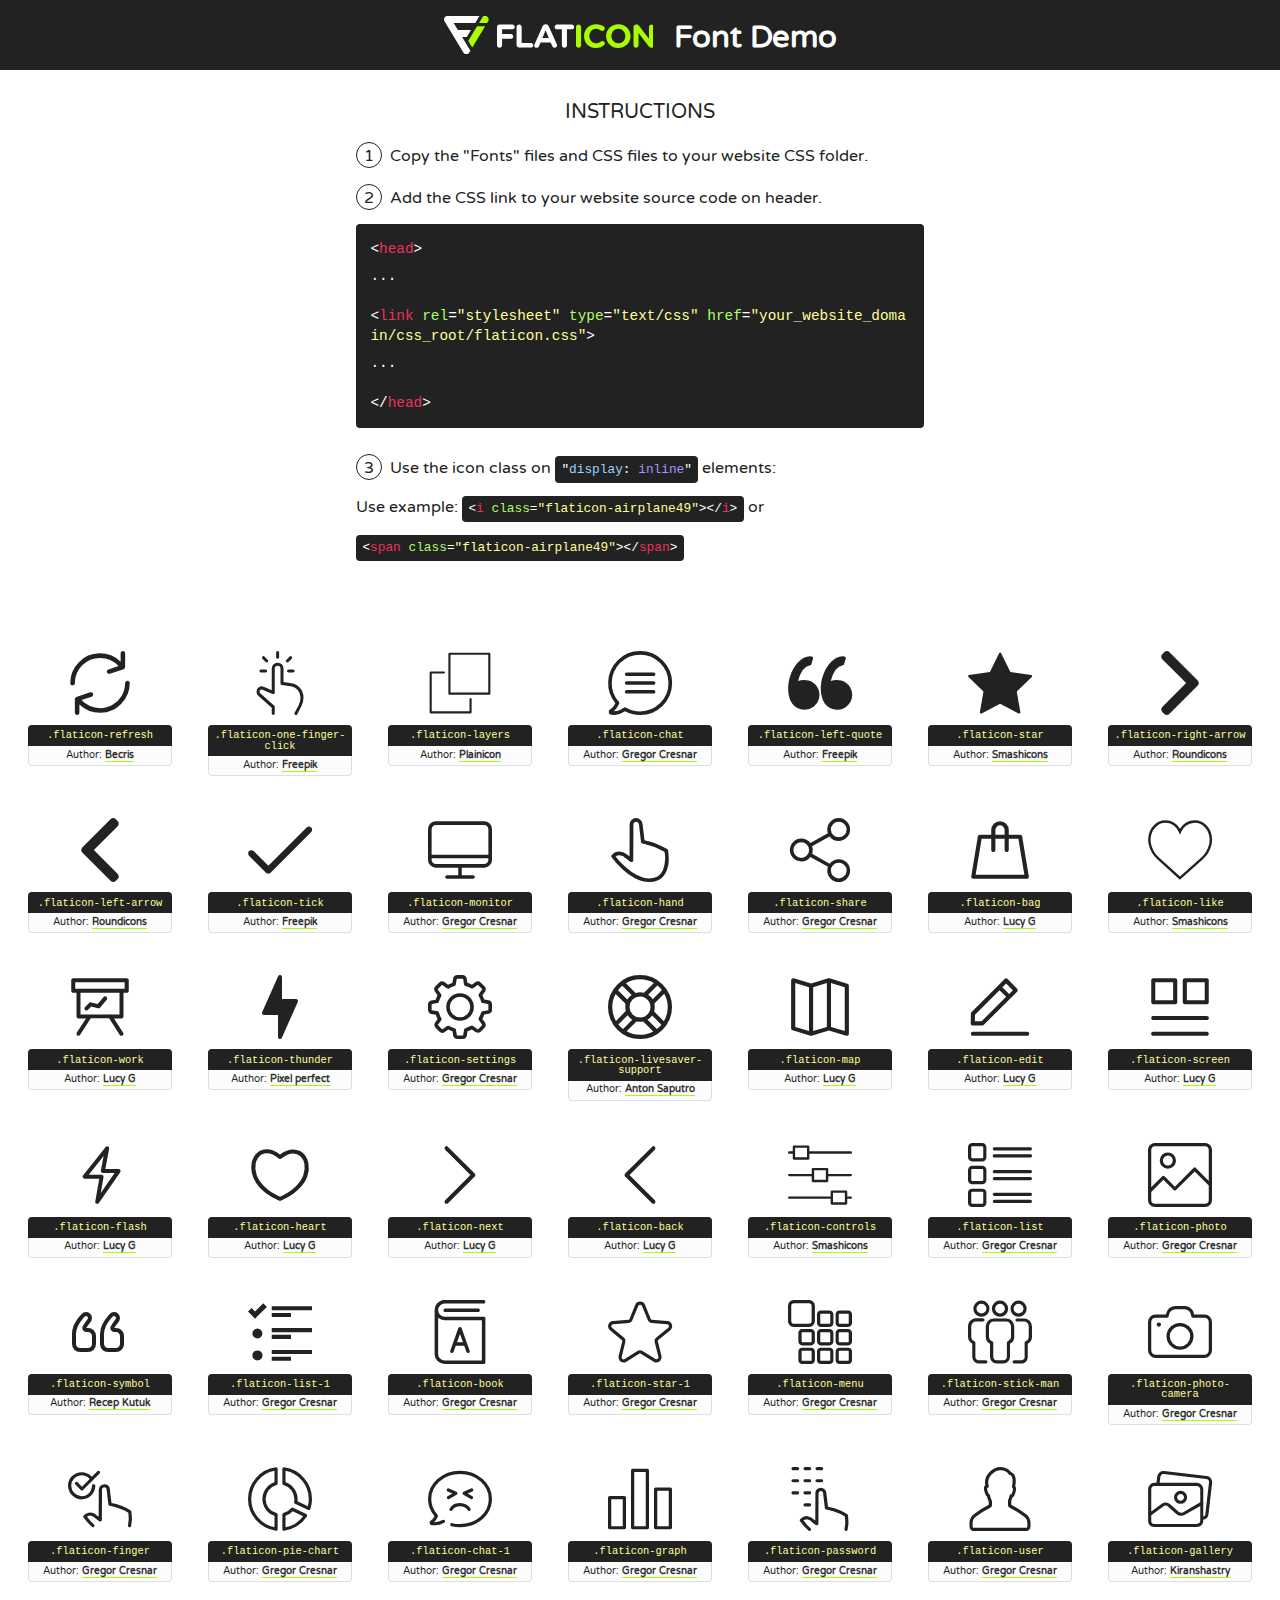
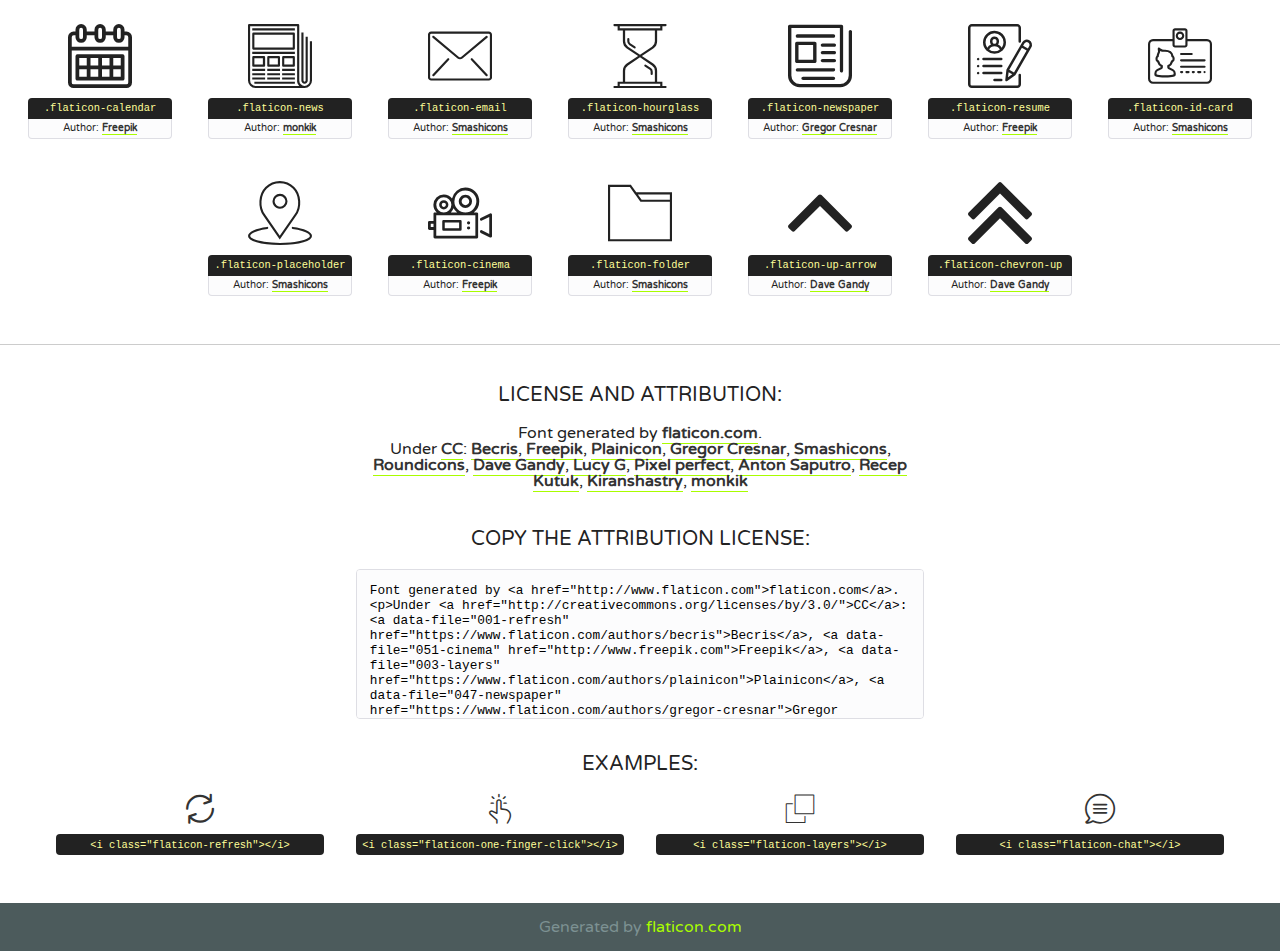
<file: assets/fonts/flaticon/flaticon.html>
<!DOCTYPE html>
<!--
  Flaticon icon font: Flaticon
  Creation date: 26/09/2018 12:15
-->
<html>
<!DOCTYPE html>
<html>

<head>
    <title>Flaticon WebFont</title>
    <link href="http://fonts.googleapis.com/css?family=Varela+Round" rel="stylesheet" type="text/css" />
    <link rel="stylesheet" type="text/css" href="flaticon.css">
    <meta charset="UTF-8">
    <style>
    html, body, div, span, applet, object, iframe,
    h1, h2, h3, h4, h5, h6, p, blockquote, pre,
    a, abbr, acronym, address, big, cite, code,
    del, dfn, em, img, ins, kbd, q, s, samp,
    small, strike, strong, sub, sup, tt, var,
    b, u, i, center,
    dl, dt, dd, ol, ul, li,
    fieldset, form, label, legend,
    table, caption, tbody, tfoot, thead, tr, th, td,
    article, aside, canvas, details, embed, 
    figure, figcaption, footer, header, hgroup, 
    menu, nav, output, ruby, section, summary,
    time, mark, audio, video {
        margin: 0;
        padding: 0;
        border: 0;
        font-size: 100%;
        font: inherit;
        vertical-align: baseline;
    }
    /* HTML5 display-role reset for older browsers */
    article, aside, details, figcaption, figure, 
    footer, header, hgroup, menu, nav, section {
        display: block;
    }
    body {
        line-height: 1;
    }
    ol, ul {
        list-style: none;
    }
    blockquote, q {
        quotes: none;
    }
    blockquote:before, blockquote:after,
    q:before, q:after {
        content: '';
        content: none;
    }
    table {
        border-collapse: collapse;
        border-spacing: 0;
    }
    body {
        font-family: 'Varela Round', Helvetica, Arial, sans-serif;
        font-size: 16px;
        color: #222;
    }
    a {
        color: #333;
        border-bottom: 1px solid #a9fd00;
        font-weight: bold;
        text-decoration: none;
    }
    * {
        -moz-box-sizing: border-box;
        -webkit-box-sizing: border-box;
        box-sizing: border-box;
        margin: 0;
        padding: 0;
    }
    [class^="flaticon-"]:before, [class*=" flaticon-"]:before, [class^="flaticon-"]:after, [class*=" flaticon-"]:after {
        font-family: Flaticon;
        font-size: 30px;
        font-style: normal;
        margin-left: 20px;
        color: #333;
    }
    .wrapper {
        max-width: 600px;
        margin: auto;
        padding: 0 1em;
    }
    .title {
        font-size: 1.25em;
        text-align: center;
        margin-bottom: 1em;
        text-transform: uppercase;
    }
    header {
        text-align: center;
        background-color: #222;
        color: #fff;
        padding: 1em;
    }
    header .logo {
        width: 210px;
        height: 38px;
        display: inline-block;
        vertical-align: middle;
        margin-right: 1em;
        border: none;
    }
    header strong {
        font-size: 1.95em;
        font-weight: bold;
        vertical-align: middle;
        margin-top: 5px;
        display: inline-block;
    }
    .demo {
        margin: 2em auto;
        line-height: 1.25em;
    }
    .demo ul li {
        margin-bottom: 1em;
    }
    .demo ul li .num {
        color: #222;
        border-radius: 20px;
        display: inline-block;
        width: 26px;
        padding: 3px;
        height: 26px;
        text-align: center;
        margin-right: 0.5em;
        border: 1px solid #222;
    }
    .demo ul li code {
        background-color: #222;
        border-radius: 4px;
        padding: 0.25em 0.5em;
        display: inline-block;
        color: #fff;
        font-family: Consolas,Monaco,Lucida Console,Liberation Mono,DejaVu Sans Mono,Bitstream Vera Sans Mono,Courier New, monospace;
        font-weight: lighter;
        margin-top: 1em;
        font-size: 0.8em;
        word-break: break-all;
    }
    .demo ul li code.big {
        padding: 1em;
        font-size: 0.9em;
    }
    .demo ul li code .red {
        color: #EF3159;
    }
    .demo ul li code .green {
        color: #ACFF65;
    }
    .demo ul li code .yellow {
        color: #FFFF99;
    }
    .demo ul li code .blue {
        color: #99D3FF;
    }
    .demo ul li code .purple {
        color: #A295FF;
    }
    .demo ul li code .dots {
        margin-top: 0.5em;
        display: block;
    }
    #glyphs {
        border-bottom: 1px solid #ccc;
        padding: 2em 0;
        text-align: center;
    }
    .glyph {
        display: inline-block;
        width: 9em;
        margin: 1em;
        text-align: center;
        vertical-align: top;
        background: #FFF;
    }
    .glyph .glyph-icon {
        padding: 10px;
        display: block;
        font-family:"Flaticon";
        font-size: 64px;
        line-height: 1;
    }
    .glyph .glyph-icon:before {
        font-size: 64px;
        color: #222;
        margin-left: 0;
    }
    .class-name {
        font-size: 0.65em;
        background-color: #222;
        color: #fff;
        border-radius: 4px 4px 0 0;
        padding: 0.5em;
        color: #FFFF99;
        font-family: Consolas,Monaco,Lucida Console,Liberation Mono,DejaVu Sans Mono,Bitstream Vera Sans Mono,Courier New, monospace;
    }
    .author-name {
        font-size: 0.6em;
        background-color: #fcfcfd;
        border: 1px solid #DEDEE4;
        border-top: 0;
        border-radius: 0 0 4px 4px;
        padding: 0.5em;
    }
    .class-name:last-child {
        font-size: 10px;
        color:#888;
    }
    .class-name:last-child a {
        font-size: 10px;
        color:#555;
    }
    .class-name:last-child a:hover {
        color:#a9fd00;
    }
    .glyph > input {
        display: block;
        width: 100px;
        margin: 5px auto;
        text-align: center;
        font-size: 12px;
        cursor: text;
    }
    .glyph > input.icon-input {
        font-family:"Flaticon";
        font-size: 16px;
        margin-bottom: 10px;
    }
    .attribution .title {
        margin-top: 2em;
    }
    .attribution textarea {
        background-color: #fcfcfd;
        padding: 1em;
        border: none;
        box-shadow: none;
        border: 1px solid #DEDEE4;
        border-radius: 4px;
        resize: none;
        width: 100%;
        height: 150px;
        font-size: 0.8em;
        font-family: Consolas,Monaco,Lucida Console,Liberation Mono,DejaVu Sans Mono,Bitstream Vera Sans Mono,Courier New, monospace;
        -webkit-appearance: none;
    }
    .iconsuse {
        margin: 2em auto;
        text-align: center;
        max-width: 1200px;
    }
    .iconsuse:after {
        content: '';
        display: table;
        clear: both;
    }
    .iconsuse .image {
        float: left;
        width: 25%;
        padding: 0 1em;
    }
    .iconsuse .image p {
        margin-bottom: 1em;
    }
    .iconsuse .image span {
        display: block;
        font-size: 0.65em;
        background-color: #222;
        color: #fff;
        border-radius: 4px;
        padding: 0.5em;
        color: #FFFF99;
        margin-top: 1em;
        font-family: Consolas,Monaco,Lucida Console,Liberation Mono,DejaVu Sans Mono,Bitstream Vera Sans Mono,Courier New, monospace;
    }
    #footer {
        text-align: center;
        background-color: #4C5B5C;
        color: #7c9192;
        padding: 1em;
    }
    #footer a {
        border: none;
        color: #a9fd00;
        font-weight: normal;
    }
    @media (max-width: 960px) {
        .iconsuse .image {
            width: 50%;
        }
    }
    @media (max-width: 560px) {
        .iconsuse .image {
            width: 100%;
        }
    }
    </style>
</head>

<body class="characters-off">

    <header>
        <a href="http://www.flaticon.com" target="_blank" class="logo">
            <svg version="1.1" xmlns="http://www.w3.org/2000/svg" xmlns:xlink="http://www.w3.org/1999/xlink" xmlns:a="http://ns.adobe.com/AdobeSVGViewerExtensions/3.0/" viewBox="0 0 560.875 102.036" enable-background="new 0 0 560.875 102.036" xml:space="preserve">
                <defs>
                </defs>
                <g>
                    <g class="letters">
                        <path fill="#ffffff" d="M141.596,29.675c0-3.777,2.985-6.767,6.764-6.767h34.438c3.426,0,6.15,2.728,6.15,6.15
                        c0,3.43-2.724,6.149-6.15,6.149h-27.674v13.091h23.719c3.429,0,6.151,2.724,6.151,6.15c0,3.43-2.723,6.149-6.151,6.149h-23.719
                        v17.574c0,3.773-2.986,6.761-6.764,6.761c-3.779,0-6.764-2.989-6.764-6.761V29.675z"></path>
                        <path fill="#ffffff" d="M193.844,29.149c0-3.781,2.985-6.767,6.764-6.767c3.776,0,6.763,2.985,6.763,6.767v42.957h25.039
                        c3.426,0,6.149,2.726,6.149,6.153c0,3.425-2.723,6.15-6.149,6.15h-31.802c-3.779,0-6.764-2.986-6.764-6.768V29.149z"></path>
                        <path fill="#ffffff" d="M241.891,75.71l21.438-48.407c1.492-3.341,4.215-5.357,7.906-5.357h0.792
                        c3.686,0,6.323,2.017,7.815,5.357l21.439,48.407c0.436,0.967,0.701,1.845,0.701,2.723c0,3.602-2.809,6.501-6.414,6.501
                        c-3.161,0-5.269-1.845-6.499-4.655l-4.132-9.661h-27.059l-4.301,10.102c-1.144,2.631-3.426,4.214-6.237,4.214
                        c-3.517,0-6.24-2.81-6.24-6.325C241.1,77.64,241.451,76.677,241.891,75.71z M279.932,58.666l-8.521-20.297l-8.526,20.297H279.932
                        z"></path>
                        <path fill="#ffffff" d="M314.864,35.387H301.86c-3.429,0-6.239-2.813-6.239-6.238c0-3.429,2.811-6.24,6.239-6.24h39.533
                        c3.426,0,6.237,2.811,6.237,6.24c0,3.425-2.811,6.238-6.237,6.238h-13.001v42.785c0,3.773-2.99,6.761-6.764,6.761
                        c-3.779,0-6.764-2.989-6.764-6.761V35.387z"></path>
                        <path fill="#A9FD00" d="M352.615,29.149c0-3.781,2.985-6.767,6.767-6.767c3.774,0,6.761,2.985,6.761,6.767v49.024
                        c0,3.773-2.987,6.761-6.761,6.761c-3.781,0-6.767-2.989-6.767-6.761V29.149z"></path>
                        <path fill="#A9FD00" d="M374.132,53.836v-0.179c0-17.481,13.178-31.801,32.065-31.801c9.22,0,15.459,2.458,20.557,6.238
                        c1.402,1.054,2.637,2.985,2.637,5.357c0,3.692-2.985,6.59-6.681,6.59c-1.845,0-3.071-0.702-4.044-1.319
                        c-3.776-2.813-7.729-4.393-12.562-4.393c-10.364,0-17.831,8.611-17.831,19.154v0.173c0,10.542,7.291,19.329,17.831,19.329
                        c5.715,0,9.492-1.756,13.359-4.834c1.049-0.874,2.458-1.491,4.039-1.491c3.429,0,6.325,2.813,6.325,6.236
                        c0,2.106-1.056,3.78-2.282,4.834c-5.539,4.834-12.036,7.733-21.878,7.733C387.572,85.464,374.132,71.493,374.132,53.836z"></path>
                        <path fill="#A9FD00" d="M433.009,53.836v-0.179c0-17.481,13.79-31.801,32.766-31.801c18.981,0,32.592,14.143,32.592,31.628v0.173
                        c0,17.483-13.785,31.807-32.769,31.807C446.625,85.464,433.009,71.32,433.009,53.836z M484.224,53.836v-0.179
                        c0-10.539-7.725-19.326-18.626-19.326c-10.893,0-18.449,8.611-18.449,19.154v0.173c0,10.542,7.73,19.329,18.626,19.329
                        C476.676,72.986,484.224,64.378,484.224,53.836z"></path>
                        <path fill="#A9FD00" d="M506.233,29.321c0-3.774,2.99-6.763,6.767-6.763h1.401c3.252,0,5.183,1.583,7.029,3.953l26.093,34.265
                        V29.059c0-3.692,2.99-6.677,6.681-6.677c3.683,0,6.671,2.985,6.671,6.677v48.934c0,3.78-2.987,6.765-6.764,6.765h-0.436
                        c-3.257,0-5.188-1.581-7.034-3.953l-27.056-35.492v32.944c0,3.687-2.985,6.676-6.678,6.676c-3.683,0-6.673-2.989-6.673-6.676
                        V29.321z"></path>
                    </g>
                    <g class="insignia">
                        <path fill="#ffffff" d="M48.372,56.137h12.517l11.156-18.537H37.186L25.688,18.539h57.825L94.668,0H9.271
                        C5.925,0,2.842,1.801,1.198,4.716c-1.644,2.907-1.593,6.482,0.134,9.343l50.38,83.501c1.678,2.781,4.689,4.476,7.938,4.476
                        c3.246,0,6.257-1.695,7.935-4.476l2.898-4.804L48.372,56.137z"></path>
                        <g class="i">
                            <path fill="#A9FD00" d="M93.575,18.539h0.031v0.004l21.652,0.004l2.705-4.488c1.727-2.861,1.778-6.436,0.133-9.343
                            C116.454,1.801,113.371,0,110.026,0h-5.294L93.575,18.539z"></path>
                            <polygon fill="#A9FD00" points="88.291,27.356 64.725,66.486 75.519,84.404 109.942,27.356"></polygon>
                        </g>
                    </g>
                </g>
            </svg>
        </a>
        <strong>Font Demo</strong>
    </header>


    <section class="demo wrapper">

        <p class="title">Instructions</p>

        <ul>
            <li>
                <span class="num">1</span>Copy the "Fonts" files and CSS files to your website CSS folder.
            </li>
            <li>
                <span class="num">2</span>Add the CSS link to your website source code on header.
                <code class="big">
                    &lt;<span class="red">head</span>&gt;
                    <br/><span class="dots">...</span>
                    <br/>&lt;<span class="red">link</span> <span class="green">rel</span>=<span class="yellow">"stylesheet"</span> <span class="green">type</span>=<span class="yellow">"text/css"</span> <span class="green">href</span>=<span class="yellow">"your_website_domain/css_root/flaticon.css"</span>&gt;
                    <br/><span class="dots">...</span>
                    <br/>&lt;/<span class="red">head</span>&gt;
                </code>
            </li>

            <li>
                <p>
                    <span class="num">3</span>Use the icon class on <code>"<span class="blue">display</span>:<span class="purple"> inline</span>"</code> elements:
                    <br />
                    Use example: <code>&lt;<span class="red">i</span> <span class="green">class</span>=<span class="yellow">&quot;flaticon-airplane49&quot;</span>&gt;&lt;/<span class="red">i</span>&gt;</code> or <code>&lt;<span class="red">span</span> <span class="green">class</span>=<span class="yellow">&quot;flaticon-airplane49&quot;</span>&gt;&lt;/<span class="red">span</span>&gt;</code>
            </li>
        </ul>

    </section>




   <section id="glyphs">          
    
      
        <div class="glyph"><div class="glyph-icon flaticon-refresh"></div>
            <div class="class-name">.flaticon-refresh</div>
            <div class="author-name">Author: <a data-file="001-refresh" href="https://www.flaticon.com/authors/becris">Becris</a> </div> 
        </div>        
        
        <div class="glyph"><div class="glyph-icon flaticon-one-finger-click"></div>
            <div class="class-name">.flaticon-one-finger-click</div>
            <div class="author-name">Author: <a data-file="002-one-finger-click" href="http://www.freepik.com">Freepik</a> </div> 
        </div>        
        
        <div class="glyph"><div class="glyph-icon flaticon-layers"></div>
            <div class="class-name">.flaticon-layers</div>
            <div class="author-name">Author: <a data-file="003-layers" href="https://www.flaticon.com/authors/plainicon">Plainicon</a> </div> 
        </div>        
        
        <div class="glyph"><div class="glyph-icon flaticon-chat"></div>
            <div class="class-name">.flaticon-chat</div>
            <div class="author-name">Author: <a data-file="004-chat" href="https://www.flaticon.com/authors/gregor-cresnar">Gregor Cresnar</a> </div> 
        </div>        
        
        <div class="glyph"><div class="glyph-icon flaticon-left-quote"></div>
            <div class="class-name">.flaticon-left-quote</div>
            <div class="author-name">Author: <a data-file="005-left-quote" href="http://www.freepik.com">Freepik</a> </div> 
        </div>        
        
        <div class="glyph"><div class="glyph-icon flaticon-star"></div>
            <div class="class-name">.flaticon-star</div>
            <div class="author-name">Author: <a data-file="006-star" href="https://www.flaticon.com/authors/smashicons">Smashicons</a> </div> 
        </div>        
        
        <div class="glyph"><div class="glyph-icon flaticon-right-arrow"></div>
            <div class="class-name">.flaticon-right-arrow</div>
            <div class="author-name">Author: <a data-file="007-right-arrow" href="https://www.flaticon.com/authors/roundicons">Roundicons</a> </div> 
        </div>        
        
        <div class="glyph"><div class="glyph-icon flaticon-left-arrow"></div>
            <div class="class-name">.flaticon-left-arrow</div>
            <div class="author-name">Author: <a data-file="008-left-arrow" href="https://www.flaticon.com/authors/roundicons">Roundicons</a> </div> 
        </div>        
        
        <div class="glyph"><div class="glyph-icon flaticon-tick"></div>
            <div class="class-name">.flaticon-tick</div>
            <div class="author-name">Author: <a data-file="009-tick" href="http://www.freepik.com">Freepik</a> </div> 
        </div>        
        
        <div class="glyph"><div class="glyph-icon flaticon-monitor"></div>
            <div class="class-name">.flaticon-monitor</div>
            <div class="author-name">Author: <a data-file="010-monitor" href="https://www.flaticon.com/authors/gregor-cresnar">Gregor Cresnar</a> </div> 
        </div>        
        
        <div class="glyph"><div class="glyph-icon flaticon-hand"></div>
            <div class="class-name">.flaticon-hand</div>
            <div class="author-name">Author: <a data-file="011-hand" href="https://www.flaticon.com/authors/gregor-cresnar">Gregor Cresnar</a> </div> 
        </div>        
        
        <div class="glyph"><div class="glyph-icon flaticon-share"></div>
            <div class="class-name">.flaticon-share</div>
            <div class="author-name">Author: <a data-file="012-share" href="https://www.flaticon.com/authors/gregor-cresnar">Gregor Cresnar</a> </div> 
        </div>        
        
        <div class="glyph"><div class="glyph-icon flaticon-bag"></div>
            <div class="class-name">.flaticon-bag</div>
            <div class="author-name">Author: <a data-file="013-bag" href="https://www.flaticon.com/authors/lucy-g">Lucy G</a> </div> 
        </div>        
        
        <div class="glyph"><div class="glyph-icon flaticon-like"></div>
            <div class="class-name">.flaticon-like</div>
            <div class="author-name">Author: <a data-file="014-like" href="https://www.flaticon.com/authors/smashicons">Smashicons</a> </div> 
        </div>        
        
        <div class="glyph"><div class="glyph-icon flaticon-work"></div>
            <div class="class-name">.flaticon-work</div>
            <div class="author-name">Author: <a data-file="015-work" href="https://www.flaticon.com/authors/lucy-g">Lucy G</a> </div> 
        </div>        
        
        <div class="glyph"><div class="glyph-icon flaticon-thunder"></div>
            <div class="class-name">.flaticon-thunder</div>
            <div class="author-name">Author: <a data-file="016-thunder" href="https://www.flaticon.com/authors/pixel-perfect">Pixel perfect</a> </div> 
        </div>        
        
        <div class="glyph"><div class="glyph-icon flaticon-settings"></div>
            <div class="class-name">.flaticon-settings</div>
            <div class="author-name">Author: <a data-file="017-settings" href="https://www.flaticon.com/authors/gregor-cresnar">Gregor Cresnar</a> </div> 
        </div>        
        
        <div class="glyph"><div class="glyph-icon flaticon-livesaver-support"></div>
            <div class="class-name">.flaticon-livesaver-support</div>
            <div class="author-name">Author: <a data-file="018-livesaver-support" href="https://www.flaticon.com/authors/anton-saputro">Anton Saputro</a> </div> 
        </div>        
        
        <div class="glyph"><div class="glyph-icon flaticon-map"></div>
            <div class="class-name">.flaticon-map</div>
            <div class="author-name">Author: <a data-file="019-map" href="https://www.flaticon.com/authors/lucy-g">Lucy G</a> </div> 
        </div>        
        
        <div class="glyph"><div class="glyph-icon flaticon-edit"></div>
            <div class="class-name">.flaticon-edit</div>
            <div class="author-name">Author: <a data-file="020-edit" href="https://www.flaticon.com/authors/lucy-g">Lucy G</a> </div> 
        </div>        
        
        <div class="glyph"><div class="glyph-icon flaticon-screen"></div>
            <div class="class-name">.flaticon-screen</div>
            <div class="author-name">Author: <a data-file="021-screen" href="https://www.flaticon.com/authors/lucy-g">Lucy G</a> </div> 
        </div>        
        
        <div class="glyph"><div class="glyph-icon flaticon-flash"></div>
            <div class="class-name">.flaticon-flash</div>
            <div class="author-name">Author: <a data-file="022-flash" href="https://www.flaticon.com/authors/lucy-g">Lucy G</a> </div> 
        </div>        
        
        <div class="glyph"><div class="glyph-icon flaticon-heart"></div>
            <div class="class-name">.flaticon-heart</div>
            <div class="author-name">Author: <a data-file="023-heart" href="https://www.flaticon.com/authors/lucy-g">Lucy G</a> </div> 
        </div>        
        
        <div class="glyph"><div class="glyph-icon flaticon-next"></div>
            <div class="class-name">.flaticon-next</div>
            <div class="author-name">Author: <a data-file="024-next" href="https://www.flaticon.com/authors/lucy-g">Lucy G</a> </div> 
        </div>        
        
        <div class="glyph"><div class="glyph-icon flaticon-back"></div>
            <div class="class-name">.flaticon-back</div>
            <div class="author-name">Author: <a data-file="025-back" href="https://www.flaticon.com/authors/lucy-g">Lucy G</a> </div> 
        </div>        
        
        <div class="glyph"><div class="glyph-icon flaticon-controls"></div>
            <div class="class-name">.flaticon-controls</div>
            <div class="author-name">Author: <a data-file="026-controls" href="https://www.flaticon.com/authors/smashicons">Smashicons</a> </div> 
        </div>        
        
        <div class="glyph"><div class="glyph-icon flaticon-list"></div>
            <div class="class-name">.flaticon-list</div>
            <div class="author-name">Author: <a data-file="027-list" href="https://www.flaticon.com/authors/gregor-cresnar">Gregor Cresnar</a> </div> 
        </div>        
        
        <div class="glyph"><div class="glyph-icon flaticon-photo"></div>
            <div class="class-name">.flaticon-photo</div>
            <div class="author-name">Author: <a data-file="028-photo" href="https://www.flaticon.com/authors/gregor-cresnar">Gregor Cresnar</a> </div> 
        </div>        
        
        <div class="glyph"><div class="glyph-icon flaticon-symbol"></div>
            <div class="class-name">.flaticon-symbol</div>
            <div class="author-name">Author: <a data-file="029-symbol" href="https://www.flaticon.com/authors/recep-kutuk">Recep Kutuk</a> </div> 
        </div>        
        
        <div class="glyph"><div class="glyph-icon flaticon-list-1"></div>
            <div class="class-name">.flaticon-list-1</div>
            <div class="author-name">Author: <a data-file="030-list-1" href="https://www.flaticon.com/authors/gregor-cresnar">Gregor Cresnar</a> </div> 
        </div>        
        
        <div class="glyph"><div class="glyph-icon flaticon-book"></div>
            <div class="class-name">.flaticon-book</div>
            <div class="author-name">Author: <a data-file="031-book" href="https://www.flaticon.com/authors/gregor-cresnar">Gregor Cresnar</a> </div> 
        </div>        
        
        <div class="glyph"><div class="glyph-icon flaticon-star-1"></div>
            <div class="class-name">.flaticon-star-1</div>
            <div class="author-name">Author: <a data-file="032-star-1" href="https://www.flaticon.com/authors/gregor-cresnar">Gregor Cresnar</a> </div> 
        </div>        
        
        <div class="glyph"><div class="glyph-icon flaticon-menu"></div>
            <div class="class-name">.flaticon-menu</div>
            <div class="author-name">Author: <a data-file="033-menu" href="https://www.flaticon.com/authors/gregor-cresnar">Gregor Cresnar</a> </div> 
        </div>        
        
        <div class="glyph"><div class="glyph-icon flaticon-stick-man"></div>
            <div class="class-name">.flaticon-stick-man</div>
            <div class="author-name">Author: <a data-file="034-stick-man" href="https://www.flaticon.com/authors/gregor-cresnar">Gregor Cresnar</a> </div> 
        </div>        
        
        <div class="glyph"><div class="glyph-icon flaticon-photo-camera"></div>
            <div class="class-name">.flaticon-photo-camera</div>
            <div class="author-name">Author: <a data-file="035-photo-camera" href="https://www.flaticon.com/authors/gregor-cresnar">Gregor Cresnar</a> </div> 
        </div>        
        
        <div class="glyph"><div class="glyph-icon flaticon-finger"></div>
            <div class="class-name">.flaticon-finger</div>
            <div class="author-name">Author: <a data-file="036-finger" href="https://www.flaticon.com/authors/gregor-cresnar">Gregor Cresnar</a> </div> 
        </div>        
        
        <div class="glyph"><div class="glyph-icon flaticon-pie-chart"></div>
            <div class="class-name">.flaticon-pie-chart</div>
            <div class="author-name">Author: <a data-file="037-pie-chart" href="https://www.flaticon.com/authors/gregor-cresnar">Gregor Cresnar</a> </div> 
        </div>        
        
        <div class="glyph"><div class="glyph-icon flaticon-chat-1"></div>
            <div class="class-name">.flaticon-chat-1</div>
            <div class="author-name">Author: <a data-file="038-chat-1" href="https://www.flaticon.com/authors/gregor-cresnar">Gregor Cresnar</a> </div> 
        </div>        
        
        <div class="glyph"><div class="glyph-icon flaticon-graph"></div>
            <div class="class-name">.flaticon-graph</div>
            <div class="author-name">Author: <a data-file="039-graph" href="https://www.flaticon.com/authors/gregor-cresnar">Gregor Cresnar</a> </div> 
        </div>        
        
        <div class="glyph"><div class="glyph-icon flaticon-password"></div>
            <div class="class-name">.flaticon-password</div>
            <div class="author-name">Author: <a data-file="040-password" href="https://www.flaticon.com/authors/gregor-cresnar">Gregor Cresnar</a> </div> 
        </div>        
        
        <div class="glyph"><div class="glyph-icon flaticon-user"></div>
            <div class="class-name">.flaticon-user</div>
            <div class="author-name">Author: <a data-file="041-user" href="https://www.flaticon.com/authors/gregor-cresnar">Gregor Cresnar</a> </div> 
        </div>        
        
        <div class="glyph"><div class="glyph-icon flaticon-gallery"></div>
            <div class="class-name">.flaticon-gallery</div>
            <div class="author-name">Author: <a data-file="042-gallery" href="https://www.flaticon.com/authors/kiranshastry">Kiranshastry</a> </div> 
        </div>        
        
        <div class="glyph"><div class="glyph-icon flaticon-calendar"></div>
            <div class="class-name">.flaticon-calendar</div>
            <div class="author-name">Author: <a data-file="043-calendar" href="http://www.freepik.com">Freepik</a> </div> 
        </div>        
        
        <div class="glyph"><div class="glyph-icon flaticon-news"></div>
            <div class="class-name">.flaticon-news</div>
            <div class="author-name">Author: <a data-file="044-news" href="https://www.flaticon.com/authors/monkik">monkik</a> </div> 
        </div>        
        
        <div class="glyph"><div class="glyph-icon flaticon-email"></div>
            <div class="class-name">.flaticon-email</div>
            <div class="author-name">Author: <a data-file="045-email" href="https://www.flaticon.com/authors/smashicons">Smashicons</a> </div> 
        </div>        
        
        <div class="glyph"><div class="glyph-icon flaticon-hourglass"></div>
            <div class="class-name">.flaticon-hourglass</div>
            <div class="author-name">Author: <a data-file="046-hourglass" href="https://www.flaticon.com/authors/smashicons">Smashicons</a> </div> 
        </div>        
        
        <div class="glyph"><div class="glyph-icon flaticon-newspaper"></div>
            <div class="class-name">.flaticon-newspaper</div>
            <div class="author-name">Author: <a data-file="047-newspaper" href="https://www.flaticon.com/authors/gregor-cresnar">Gregor Cresnar</a> </div> 
        </div>        
        
        <div class="glyph"><div class="glyph-icon flaticon-resume"></div>
            <div class="class-name">.flaticon-resume</div>
            <div class="author-name">Author: <a data-file="048-resume" href="http://www.freepik.com">Freepik</a> </div> 
        </div>        
        
        <div class="glyph"><div class="glyph-icon flaticon-id-card"></div>
            <div class="class-name">.flaticon-id-card</div>
            <div class="author-name">Author: <a data-file="049-id-card" href="https://www.flaticon.com/authors/smashicons">Smashicons</a> </div> 
        </div>        
        
        <div class="glyph"><div class="glyph-icon flaticon-placeholder"></div>
            <div class="class-name">.flaticon-placeholder</div>
            <div class="author-name">Author: <a data-file="050-placeholder" href="https://www.flaticon.com/authors/smashicons">Smashicons</a> </div> 
        </div>        
        
        <div class="glyph"><div class="glyph-icon flaticon-cinema"></div>
            <div class="class-name">.flaticon-cinema</div>
            <div class="author-name">Author: <a data-file="051-cinema" href="http://www.freepik.com">Freepik</a> </div> 
        </div>        
        
        <div class="glyph"><div class="glyph-icon flaticon-folder"></div>
            <div class="class-name">.flaticon-folder</div>
            <div class="author-name">Author: <a data-file="052-folder" href="https://www.flaticon.com/authors/smashicons">Smashicons</a> </div> 
        </div>        
        
        <div class="glyph"><div class="glyph-icon flaticon-up-arrow"></div>
            <div class="class-name">.flaticon-up-arrow</div>
            <div class="author-name">Author: <a data-file="053-up-arrow" href="https://www.flaticon.com/authors/dave-gandy">Dave Gandy</a> </div> 
        </div>        
        
        <div class="glyph"><div class="glyph-icon flaticon-chevron-up"></div>
            <div class="class-name">.flaticon-chevron-up</div>
            <div class="author-name">Author: <a data-file="054-chevron-up" href="https://www.flaticon.com/authors/dave-gandy">Dave Gandy</a> </div> 
        </div>        
        

    </section>



    <section class="attribution wrapper"   style="text-align:center;">

      <div class="title">License and attribution:</div><div class="attrDiv">Font generated by <a href="http://www.flaticon.com">flaticon.com</a>. <div><p>Under <a href="http://creativecommons.org/licenses/by/3.0/">CC</a>: <a data-file="001-refresh" href="https://www.flaticon.com/authors/becris">Becris</a>, <a data-file="051-cinema" href="http://www.freepik.com">Freepik</a>, <a data-file="003-layers" href="https://www.flaticon.com/authors/plainicon">Plainicon</a>, <a data-file="047-newspaper" href="https://www.flaticon.com/authors/gregor-cresnar">Gregor Cresnar</a>, <a data-file="052-folder" href="https://www.flaticon.com/authors/smashicons">Smashicons</a>, <a data-file="008-left-arrow" href="https://www.flaticon.com/authors/roundicons">Roundicons</a>, <a data-file="054-chevron-up" href="https://www.flaticon.com/authors/dave-gandy">Dave Gandy</a>, <a data-file="025-back" href="https://www.flaticon.com/authors/lucy-g">Lucy G</a>, <a data-file="016-thunder" href="https://www.flaticon.com/authors/pixel-perfect">Pixel perfect</a>, <a data-file="018-livesaver-support" href="https://www.flaticon.com/authors/anton-saputro">Anton Saputro</a>, <a data-file="029-symbol" href="https://www.flaticon.com/authors/recep-kutuk">Recep Kutuk</a>, <a data-file="042-gallery" href="https://www.flaticon.com/authors/kiranshastry">Kiranshastry</a>, <a data-file="044-news" href="https://www.flaticon.com/authors/monkik">monkik</a></p>  </div>
      </div>
      <div class="title">Copy the Attribution License:</div>

    <textarea onclick="this.focus();this.select();">Font generated by &lt;a href=&quot;http://www.flaticon.com&quot;&gt;flaticon.com&lt;/a&gt;. <p>Under <a href="http://creativecommons.org/licenses/by/3.0/">CC</a>: <a data-file="001-refresh" href="https://www.flaticon.com/authors/becris">Becris</a>, <a data-file="051-cinema" href="http://www.freepik.com">Freepik</a>, <a data-file="003-layers" href="https://www.flaticon.com/authors/plainicon">Plainicon</a>, <a data-file="047-newspaper" href="https://www.flaticon.com/authors/gregor-cresnar">Gregor Cresnar</a>, <a data-file="052-folder" href="https://www.flaticon.com/authors/smashicons">Smashicons</a>, <a data-file="008-left-arrow" href="https://www.flaticon.com/authors/roundicons">Roundicons</a>, <a data-file="054-chevron-up" href="https://www.flaticon.com/authors/dave-gandy">Dave Gandy</a>, <a data-file="025-back" href="https://www.flaticon.com/authors/lucy-g">Lucy G</a>, <a data-file="016-thunder" href="https://www.flaticon.com/authors/pixel-perfect">Pixel perfect</a>, <a data-file="018-livesaver-support" href="https://www.flaticon.com/authors/anton-saputro">Anton Saputro</a>, <a data-file="029-symbol" href="https://www.flaticon.com/authors/recep-kutuk">Recep Kutuk</a>, <a data-file="042-gallery" href="https://www.flaticon.com/authors/kiranshastry">Kiranshastry</a>, <a data-file="044-news" href="https://www.flaticon.com/authors/monkik">monkik</a></p>  
     </textarea>

    </section>

    <section class="iconsuse">

          <div class="title">Examples:</div>            
             
            <div class="image">
                <p>
                    <i class="glyph-icon flaticon-refresh"></i> 
                    <span>&lt;i class=&quot;flaticon-refresh&quot;&gt;&lt;/i&gt;</span>
                </p>
            </div>
            
            <div class="image">
                <p>
                    <i class="glyph-icon flaticon-one-finger-click"></i> 
                    <span>&lt;i class=&quot;flaticon-one-finger-click&quot;&gt;&lt;/i&gt;</span>
                </p>
            </div>
            
            <div class="image">
                <p>
                    <i class="glyph-icon flaticon-layers"></i> 
                    <span>&lt;i class=&quot;flaticon-layers&quot;&gt;&lt;/i&gt;</span>
                </p>
            </div>
            
            <div class="image">
                <p>
                    <i class="glyph-icon flaticon-chat"></i> 
                    <span>&lt;i class=&quot;flaticon-chat&quot;&gt;&lt;/i&gt;</span>
                </p>
            </div>
                       
        </div>
                            
    </section>

<div id="footer">
    <div>Generated by <a href="http://www.flaticon.com">flaticon.com</a>
    </div>
</div>



</body>
</html>
</file>
<file: assets/fonts/flaticon/flaticon.css>
/*
  	Flaticon icon font: Flaticon
  	Creation date: 26/09/2018 12:15
  	*/

@font-face {
  font-family: "Flaticon";
  src: url("./Flaticon.eot");
  src: url("./Flaticon.eot?#iefix") format("embedded-opentype"),
       url("./Flaticon.woff") format("woff"),
       url("./Flaticon.ttf") format("truetype"),
       url("./Flaticon.svg#Flaticon") format("svg");
  font-weight: normal;
  font-style: normal;
}

@media screen and (-webkit-min-device-pixel-ratio:0) {
  @font-face {
    font-family: "Flaticon";
    src: url("./Flaticon.svg#Flaticon") format("svg");
  }
}

[class^="flaticon-"]:before, [class*=" flaticon-"]:before,
[class^="flaticon-"]:after, [class*=" flaticon-"]:after {   
  font-family: Flaticon;
        font-size: 20px;
font-style: normal;
margin-left: 20px;
}

.flaticon-refresh:before { content: "\f100"; }
.flaticon-one-finger-click:before { content: "\f101"; }
.flaticon-layers:before { content: "\f102"; }
.flaticon-chat:before { content: "\f103"; }
.flaticon-left-quote:before { content: "\f104"; }
.flaticon-star:before { content: "\f105"; }
.flaticon-right-arrow:before { content: "\f106"; }
.flaticon-left-arrow:before { content: "\f107"; }
.flaticon-tick:before { content: "\f108"; }
.flaticon-monitor:before { content: "\f109"; }
.flaticon-hand:before { content: "\f10a"; }
.flaticon-share:before { content: "\f10b"; }
.flaticon-bag:before { content: "\f10c"; }
.flaticon-like:before { content: "\f10d"; }
.flaticon-work:before { content: "\f10e"; }
.flaticon-thunder:before { content: "\f10f"; }
.flaticon-settings:before { content: "\f110"; }
.flaticon-livesaver-support:before { content: "\f111"; }
.flaticon-map:before { content: "\f112"; }
.flaticon-edit:before { content: "\f113"; }
.flaticon-screen:before { content: "\f114"; }
.flaticon-flash:before { content: "\f115"; }
.flaticon-heart:before { content: "\f116"; }
.flaticon-next:before { content: "\f117"; }
.flaticon-back:before { content: "\f118"; }
.flaticon-controls:before { content: "\f119"; }
.flaticon-list:before { content: "\f11a"; }
.flaticon-photo:before { content: "\f11b"; }
.flaticon-symbol:before { content: "\f11c"; }
.flaticon-list-1:before { content: "\f11d"; }
.flaticon-book:before { content: "\f11e"; }
.flaticon-star-1:before { content: "\f11f"; }
.flaticon-menu:before { content: "\f120"; }
.flaticon-stick-man:before { content: "\f121"; }
.flaticon-photo-camera:before { content: "\f122"; }
.flaticon-finger:before { content: "\f123"; }
.flaticon-pie-chart:before { content: "\f124"; }
.flaticon-chat-1:before { content: "\f125"; }
.flaticon-graph:before { content: "\f126"; }
.flaticon-password:before { content: "\f127"; }
.flaticon-user:before { content: "\f128"; }
.flaticon-gallery:before { content: "\f129"; }
.flaticon-calendar:before { content: "\f12a"; }
.flaticon-news:before { content: "\f12b"; }
.flaticon-email:before { content: "\f12c"; }
.flaticon-hourglass:before { content: "\f12d"; }
.flaticon-newspaper:before { content: "\f12e"; }
.flaticon-resume:before { content: "\f12f"; }
.flaticon-id-card:before { content: "\f130"; }
.flaticon-placeholder:before { content: "\f131"; }
.flaticon-cinema:before { content: "\f132"; }
.flaticon-folder:before { content: "\f133"; }
.flaticon-up-arrow:before { content: "\f134"; }
.flaticon-chevron-up:before { content: "\f135"; }
</file>
<file: assets/css/styles.min.css>
@font-face{font-family:'Playfair Display';src:url(".././fonts/PlayfairDisplay/PlayfairDisplay-Regular.woff2") format("woff2"),url(".././fonts/PlayfairDisplay/PlayfairDisplay-Regular.woff") format("woff");font-weight:normal;font-style:normal}@font-face{font-family:'Playfair Display';src:url(".././fonts/PlayfairDisplay/PlayfairDisplay-Italic.woff2") format("woff2"),url(".././fonts/PlayfairDisplay/PlayfairDisplay-Italic.woff") format("woff");font-weight:normal;font-style:italic}@font-face{font-family:'Playfair Display';src:url(".././fonts/PlayfairDisplay/PlayfairDisplay-Bold.woff2") format("woff2"),url(".././fonts/PlayfairDisplay/PlayfairDisplay-Bold.woff") format("woff");font-weight:bold;font-style:normal}@font-face{font-family:'Poppins';src:url(".././fonts/Poppins/Poppins-Light.woff2") format("woff2"),url(".././fonts/Poppins/Poppins-Light.woff") format("woff");font-weight:300;font-style:normal}@font-face{font-family:'Poppins';src:url(".././fonts/Poppins/Poppins-Regular.woff2") format("woff2"),url(".././fonts/Poppins/Poppins-Regular.woff") format("woff");font-weight:normal;font-style:normal}@font-face{font-family:'Poppins';src:url(".././fonts/Poppins/Poppins-Medium.woff2") format("woff2"),url(".././fonts/Poppins/Poppins-Medium.woff") format("woff");font-weight:500;font-style:normal}@font-face{font-family:'Poppins';src:url(".././fonts/Poppins/Poppins-SemiBold.woff2") format("woff2"),url(".././fonts/Poppins/Poppins-SemiBold.woff") format("woff");font-weight:600;font-style:normal}@font-face{font-family:'Poppins';src:url(".././fonts/Poppins/Poppins-Bold.woff2") format("woff2"),url(".././fonts/Poppins/Poppins-Bold.woff") format("woff");font-weight:bold;font-style:normal}html{font-size:62.5%}*,*:before,*:after{margin:0;padding:0;outline:0;box-sizing:border-box;-moz-box-sizing:border-box;-webkit-box-sizing:border-box}body{font-family:'Poppins';font-weight:600;font-size:1.4rem;overflow-x:hidden;color:#333}@media (min-width: 1200px){.container{max-width:1170px;padding-left:0;padding-right:0}}h1,h2,h3,h4,h5,h6,p,ul,li,dl,dt,dd,table,tr,td,figure,figcaption,label{padding:0;margin:0}h1,h2,h3,h4,h5,h6{line-height:1;font-size:inherit;font-weight:inherit}a{text-decoration:none;-webkit-transition:all 0.3s ease;transition:all 0.3s ease}a:hover{text-decoration:none}button{cursor:pointer}button:focus{outline:0}[class^="flaticon-"]:before,[class*=" flaticon-"]:before,[class^="flaticon-"]:after,[class*=" flaticon-"]:after{margin-left:0}[class^="flaticon-"],[class*=" flaticon-"]{display:inline-block;line-height:1;font-weight:400}ul{list-style:none}.col-2dot4,.col-sm-2dot4,.col-md-2dot4,.col-lg-2dot4,.col-xl-2dot4{position:relative;width:100%;min-height:1px;padding-right:15px;padding-left:15px}.col-2dot4{-webkit-box-flex:0;-ms-flex:0 0 20%;flex:0 0 20%;max-width:20%}@media (min-width: 576px){.col-sm-2dot4{-webkit-box-flex:0;-ms-flex:0 0 20%;flex:0 0 20%;max-width:20%}}@media (min-width: 768px){.col-md-2dot4{-webkit-box-flex:0;-ms-flex:0 0 20%;flex:0 0 20%;max-width:20%}}@media (min-width: 992px){.col-lg-2dot4{-webkit-box-flex:0;-ms-flex:0 0 20%;flex:0 0 20%;max-width:20%}}@media (min-width: 1200px){.col-xl-2dot4{-webkit-box-flex:0;-ms-flex:0 0 20%;flex:0 0 20%;max-width:20%}}@-webkit-keyframes opacityTime{0%{opacity:1}50%{opacity:0}100%{opacity:1}}@keyframes opacityTime{0%{opacity:1}50%{opacity:0}100%{opacity:1}}.py-100{padding-top:5rem;padding-bottom:5rem}@media (min-width: 1920px){.py-100{padding-top:10rem;padding-bottom:10rem}}.py-125{padding-left:12.5rem;padding-right:12.5rem}@media (max-width: 991px){.py-125{padding-left:0;padding-right:0}}.py-134{padding-top:13.4rem;padding-bottom:13.4rem}.pt-132{padding-top:13.2rem}.pb-70{padding-bottom:7rem}.px-200{padding-left:20rem;padding-right:20rem}.mt-137{margin-top:13.7rem}.mt-50{margin-top:5rem}.header{width:100%;height:100vh;background-image:url(".././images/header/bg.jpg");background-size:cover;background-position:top center;background-repeat:no-repeat}.header:before{content:'';position:absolute;top:0;left:0;right:0;bottom:0;background-color:rgba(0,0,0,0.7)}@media (max-width: 991px){.header{height:auto}}.header__text #typed{font-size:6rem;font-weight:700;color:#fff}.header__text #typed:after{content:'|';display:inline-block;font-weight:400;-webkit-animation:opacityTime .7s linear infinite;animation:opacityTime .7s linear infinite}@media (max-width: 1199px){.header__text #typed{font-size:4.5rem}}@media (max-width: 991px){.header__text #typed{font-size:3.5rem}}@media (max-width: 767px){.header__text #typed{font-size:2.5rem}}@media (max-width: 575px){.header__text #typed{font-size:2rem}}@media (max-width: 375px){.header__text #typed{font-size:1.6rem}}.header__text .text__description{font-size:1.8rem;font-family:'Playfair Display';font-style:italic;font-weight:400;color:#fff}@media (max-width: 1199px){.header__text .text__description{font-size:1.6rem}}@media (max-width: 767px){.header__text .text__description{font-size:1.4rem}}@media (max-width: 991px){.header__intro{margin-top:10rem}}.header .header__widgets{position:absolute;right:0;left:0;bottom:1rem}@media (min-width: 1920px){.header .header__widgets{bottom:5.5rem}}@media (max-width: 991px){.header .header__widgets{position:relative;padding:3rem 0;bottom:auto}}.box-header{color:#fff}.box-header>.box-header__icon .icon:before{font-size:3.5rem;font-weight:initial}@media (max-width: 991px){.box-header>.box-header__icon .icon:before{font-size:3rem}}.box-header .box-header__description{font-size:1.3rem;font-weight:400;color:#c88859}.navbar-nav .nav-link{font-size:1.3rem;text-transform:uppercase;line-height:1.4rem;padding:1.5rem 2rem !important;color:#fff !important}.navbar-nav .nav-link:hover{color:#c88859 !important}.navbar-nav .nav-item+.nav-item{margin-left:2rem}@media (max-width: 991px){.navbar-nav .nav-item+.nav-item{margin-left:0}}.navbar-toggler{background-color:#c88859 !important;border:1px solid #c88859 !important;padding:.25rem 1rem !important}.navbar-toggler-icon{width:2rem !important;height:2rem !important}@media (max-width: 991px){.menu__container{background-color:#000}}.title__block{padding-bottom:2.2rem;margin-bottom:6rem}.title__block:after{content:'';position:absolute;left:50%;bottom:0;-webkit-transform:translateX(-50%);transform:translateX(-50%);width:7rem;height:.2rem;display:inline-block;background-color:#c88859}.title__block .title__detail{font-size:3.6rem;font-weight:700;margin-bottom:1.7rem}.title__block .title__description{font-size:1.8rem;font-weight:400;font-family:'Playfair Display';font-style:italic;line-height:3rem}.title__block.white-style{color:#fff;z-index:2}.title__block.left-border:after{left:0;-webkit-transform:translateX(0);transform:translateX(0)}.title__block.bg-border:after{background-color:#fff}.title__block .title__description.set-color{color:#d9dbe9}.info__item>.icon:before{font-size:1.6rem}.info__item span{display:inline-block;font-weight:400;line-height:2rem}.info__item.white-text{color:#fff}.info__item.icon-color>.icon{color:#c88859}.info__item+.info__item{margin-top:2.8rem}.demo__filter{padding:3rem 0;background-color:#fcfcfc;-webkit-box-shadow:1px 1px 0 0 rgba(0,0,0,0.03);box-shadow:1px 1px 0 0 rgba(0,0,0,0.03)}.demo__grid{background-color:#f7f7f7}.button-group>.button-item{font-size:1.2rem;font-weight:inherit;border:none;background-color:transparent;line-height:3rem;padding:0 1.5rem;-webkit-transition:all 0.3s ease;transition:all 0.3s ease}.button-group>.button-item:hover,.button-group>.button-item.active{color:#c88859}.button-group>.button-item+.button-item{margin-left:1.5rem}.box-demo{width:25%;padding:4.2rem 1.5rem 2rem}.box-demo>.box-demo__photo{position:relative;overflow:hidden;-webkit-box-shadow:11px 11px 24px 0 rgba(0,0,0,0.13);box-shadow:11px 11px 24px 0 rgba(0,0,0,0.13);-webkit-transition:all 0.3s ease;transition:all 0.3s ease}.box-demo>.box-demo__photo:before{content:'';padding-top:62.5%;display:block}.box-demo>.box-demo__photo .link{position:absolute;top:0;left:0;right:0;bottom:0}.box-demo>.box-demo__photo img{position:absolute;bottom:100%;left:0;width:100%;-webkit-transform:translateY(100%);transform:translateY(100%);-webkit-transition:all 3s cubic-bezier(0.55, 0.14, 0.36, 1);transition:all 3s cubic-bezier(0.55, 0.14, 0.36, 1)}.box-demo>.box-demo__photo:hover{-webkit-box-shadow:11px 11px 49px 0 rgba(4,11,44,0.42);box-shadow:11px 11px 49px 0 rgba(4,11,44,0.42)}.box-demo>.box-demo__photo:hover img{bottom:0;-webkit-transform:translateY(0);transform:translateY(0)}.box-demo .box-demo__hover{position:absolute;width:100%;height:100%;background-color:rgba(0,0,0,0.4);opacity:0;-webkit-transition:all 0.3s ease;transition:all 0.3s ease}.box-demo .box-demo__hover .hover{font-size:1.6rem;font-weight:500;color:#333;padding:1.3rem 2rem;background-color:#ffc843;border-radius:3rem;white-space:nowrap;position:absolute;top:50%;left:50%;-webkit-transform:translate(-50%, -50%);transform:translate(-50%, -50%)}.box-demo>.box-demo__photo:hover .box-demo__hover{opacity:1}.box-demo>.box-demo__title{font-size:1.2rem;font-weight:500;line-height:3rem}.box-feature{background-color:#fafafa}.box-feature>.box-feature__logo{position:relative;-webkit-box-flex:0;-ms-flex:0 0 41%;flex:0 0 41%;background-color:#fff;-webkit-box-shadow:2rem 2rem 3.8rem 0 rgba(0,0,0,0.08);box-shadow:2rem 2rem 3.8rem 0 rgba(0,0,0,0.08);-webkit-transition:all 0.3s ease;transition:all 0.3s ease}.box-feature>.box-feature__logo:before{content:'';display:block;padding-top:88.84%}.box-feature>.box-feature__logo img{position:absolute;top:50%;left:50%;-webkit-transform:translate(-50%, -50%);transform:translate(-50%, -50%)}.box-feature:hover>.box-feature__logo{-webkit-box-shadow:0 2rem 0.8rem 0 rgba(0,0,0,0.2);box-shadow:0 2rem 0.8rem 0 rgba(0,0,0,0.2)}.box-feature>.box-feature__content{-webkit-box-flex:1;-ms-flex-positive:1;flex-grow:1;padding:0 4.8rem 0 2.4rem}.box-feature .box-feature__title{font-size:2rem;font-weight:500;color:#2c323a;line-height:2.4rem}.box-feature .box-feature__description{font-size:1.2rem;font-weight:400;color:#6f7681;line-height:2.2rem;margin-top:.8rem}.parallax-coffee{position:absolute;top:0;left:0;width:57.5rem;min-height:30rem}.parallax-coffee>[class^="coffee-"]{position:absolute}.parallax-coffee .coffee-main{top:0;left:-3rem}.parallax-coffee .coffee-sub-01{top:25%;left:38%}.parallax-coffee .coffee-sub-02{top:10%;left:38%;max-width:1.5rem}.parallax-coffee .coffee-sub-03{top:40%;left:64%;max-width:2rem}.parallax-coffee .coffee-sub-04{top:28%;left:74%;max-width:1rem}.parallax-coffee .coffee-sub-05{top:30%;left:70%;max-width:1rem;-webkit-transform:rotate(-50deg);transform:rotate(-50deg)}.parallax-coffee .coffee-sub-06{top:60%;left:48%;max-width:1.5rem}.parallax-coffee .coffee-sub-07{top:20%;left:48%;max-width:1rem}.parallax-coffee .coffee-sub-08{top:8%;left:60%}.parallax-coffee .coffee-sub-09{top:27%;left:88%}.parallax-coffee .coffee-sub-10{top:23%;left:85%}.parallax-coffee .coffee-sub-11{top:60%;left:60%}.parallax-coffee .coffee-sub-12{top:35%;left:68%;max-width:2rem;-webkit-transform:rotate(45deg);transform:rotate(45deg)}.parallax-coffee .coffee-sub-13{top:44%;left:87%;max-width:1rem}.parallax-coffee .coffee-sub-14{top:51%;left:72%;max-width:1rem}.banner__comp{background-image:url(".././images/section-banner/bg.jpg");background-repeat:no-repeat;background-size:cover;position:relative}.banner__comp:before{content:'';position:absolute;top:0;left:0;right:0;bottom:0;background-color:rgba(221,146,91,0.7)}.mockup__comp{position:absolute;bottom:0;right:15px;max-width:1170px}@media (min-width: 1200px){.mockup__comp{-webkit-transform:rotate3d(2, 1, 2, -65deg) translate(-9%, 42%);transform:rotate3d(2, 1, 2, -65deg) translate(-9%, 42%)}}@media (min-width: 1920px){.mockup__comp{-webkit-transform:rotate3d(2, 1, 2, -65deg) translate(-20%, 30%);transform:rotate3d(2, 1, 2, -65deg) translate(-20%, 30%)}}.mockup__item{-webkit-box-shadow:-10px 15px 7px 0 rgba(0,0,0,0.25);box-shadow:-10px 15px 7px 0 rgba(0,0,0,0.25);-webkit-transition:all 0.4s ease;transition:all 0.4s ease}.mockup__item:hover{-webkit-box-shadow:-14px 20px 7px 0 rgba(0,0,0,0.4);box-shadow:-14px 20px 7px 0 rgba(0,0,0,0.4)}.key__item{position:relative;text-align:center;padding:3rem;-webkit-transition:all 0.4s ease-out;transition:all 0.4s ease-out}.key__item:before,.key__item:after{content:'';position:absolute;left:50%;right:50%;height:1px;background-color:#333;-webkit-transition:all 0.4s ease-out;transition:all 0.4s ease-out}.key__item:before{top:0}.key__item:after{bottom:0}.key__item:hover{-webkit-transform:translateY(-1rem);transform:translateY(-1rem)}.key__item:hover:before,.key__item:hover::after{left:0;right:0}.key__item .key__line{position:absolute;top:0;left:0;right:0;bottom:0}.key__item .key__line:before,.key__item .key__line:after{content:'';position:absolute;top:50%;bottom:50%;width:1px;background-color:#333;-webkit-transition:all 0.4s ease-out;transition:all 0.4s ease-out}.key__item .key__line:before{left:0}.key__item .key__line:after{right:0}.key__item:hover .key__line:before,.key__item:hover .key__line:after{top:0;bottom:0}.key__item .key__icon{width:11rem;height:11rem;line-height:11rem;text-align:center;border-radius:50%;margin:0 auto;color:#c88859;background-color:#fff;-webkit-box-shadow:11px 11px 29px 0 rgba(0,0,0,0.08);box-shadow:11px 11px 29px 0 rgba(0,0,0,0.08);-webkit-transition:all 0.4s ease-out;transition:all 0.4s ease-out}.key__item .key__icon .icon:before{line-height:11rem;font-size:3rem;font-weight:400}.key__item:hover .key__icon{color:#fff;background-color:#333}.key__item .key__title{text-transform:uppercase;line-height:1;margin-top:2.5rem}.woo__comp{background-image:url(".././images/section-woo/bg.jpg");background-repeat:no-repeat;background-size:cover}.woo__comp:before{content:'';position:absolute;top:0;left:0;right:0;bottom:0;background-color:rgba(0,0,0,0.5)}.woo__comp .woo__picture{position:absolute;bottom:-5rem;left:0;max-width:50%}.button__comp .button__detail{color:#fff;line-height:3rem;display:inline-block;padding:1rem 5rem;text-transform:uppercase;background-color:#c88859;position:relative;font-weight:500;z-index:10}.button__comp .button__detail:after{content:'';position:absolute;top:0;left:0;right:0;bottom:0}.button__comp .button__detail:after{border:1px solid #c88859;-webkit-transform:translate(5px, 5px);transform:translate(5px, 5px);-webkit-transition:all 0.3s ease;transition:all 0.3s ease}.button__comp .button__detail:hover:after{-webkit-transform:translate(0, 0);transform:translate(0, 0)}.button__comp .button__detail.size-big{font-size:2.4rem;font-weight:600;padding:2.5rem 5rem}.shortcodes__background{overflow:hidden}.shortcodes__background .shortcodes__animation{position:absolute;top:0;left:0;right:0;bottom:-100%;background-image:url("../images/section-shortcodes/bg.jpg");background-size:100%;z-index:20;animation:translateYAnimation 15s infinite linear;-webkit-animation:translateYAnimation 15s infinite linear}.shortcodes__comp .shortcodes__quantity{position:absolute;top:50%;left:50%;-webkit-transform:translate(-50%, -50%);transform:translate(-50%, -50%);font-size:7.2rem;color:#c88859;padding:.8rem 6.7rem;background-color:#fff;animation:bounceAnimation 1.5s infinite cubic-bezier(0, 0.2, 0.15, 1) alternate;-webkit-animation:bounceAnimation 1.5s infinite cubic-bezier(0, 0.2, 0.15, 1) alternate;z-index:21}.shortcodes__comp .shortcodes__quantity .number{display:inline-block}.shortcodes__comp .shortcodes__button{padding:5rem 0;background-color:#fafbfe}@-webkit-keyframes translateYAnimation{100%{-webkit-transform:translateY(-50%);transform:translateY(-50%)}}@keyframes translateYAnimation{100%{-webkit-transform:translateY(-50%);transform:translateY(-50%)}}@-webkit-keyframes bounceAnimation{0%{margin-top:5rem;box-shadow:13px 0 44px rgba(200,136,89,0.2);-webkit-box-shadow:13px 0 44px rgba(200,136,89,0.2)}50%{box-shadow:13px 0 44px rgba(200,136,89,0.4);-webkit-box-shadow:13px 0 44px rgba(200,136,89,0.4)}100%{margin-top:0;box-shadow:13px 0 44px rgba(200,136,89,0.15);-webkit-box-shadow:13px 0 44px rgba(200,136,89,0.15)}}@keyframes bounceAnimation{0%{margin-top:5rem;box-shadow:13px 0 44px rgba(200,136,89,0.2);-webkit-box-shadow:13px 0 44px rgba(200,136,89,0.2)}50%{box-shadow:13px 0 44px rgba(200,136,89,0.4);-webkit-box-shadow:13px 0 44px rgba(200,136,89,0.4)}100%{margin-top:0;box-shadow:13px 0 44px rgba(200,136,89,0.15);-webkit-box-shadow:13px 0 44px rgba(200,136,89,0.15)}}.be__comp{padding:10rem 0}.be__comp .be__item+.be__item{margin-top:15rem}.be__item .be__image{max-width:50%;position:absolute;top:50%;-webkit-transform:translateY(-50%);transform:translateY(-50%)}.be__item .be__image.left{left:0}.be__item .be__image.right{right:0}.be__item .be__image img{max-width:95%;height:auto;-webkit-box-shadow:9px 9px 76px rgba(9,17,52,0.1);box-shadow:9px 9px 76px rgba(9,17,52,0.1)}.testimonial__comp{padding:12.9rem 0;background-image:url("../images/section-testimonial/bg.jpg");background-repeat:no-repeat;background-size:cover}.testimonial__slider{padding:0 14rem}.testimonial__slider .slick-list{padding-bottom:1rem !important}.testimonial__slider .slick-arrow{display:inline-block;border-radius:50%;position:absolute;top:50%;-webkit-transform:translateY(calc(-50% - .5rem));transform:translateY(calc(-50% - .5rem))}.testimonial__slider .slick-arrow.prev{left:5rem}.testimonial__slider .slick-arrow.next{right:5rem}.testimonial__slider .slick-arrow .icon{height:5rem;width:5rem;line-height:5rem;text-align:center;background-color:transparent;color:#c88859;border:2px solid #c88859;border-radius:50%;-webkit-transition:all 0.4s ease;transition:all 0.4s ease;cursor:pointer}.testimonial__slider .slick-arrow .icon:before{font-size:2.5rem}.testimonial__slider .slick-arrow:hover .icon{color:#fff;background-color:#c88859}.testimonial__item{color:#636363;border:1px solid #c88859;border-bottom:none;padding:1.5rem 2.5rem;position:relative}.testimonial__item:before,.testimonial__item:after{content:'';position:absolute;bottom:0;width:30%;height:1px;background-color:#c88859}.testimonial__item:before{left:0}.testimonial__item:after{right:0}.testimonial__icon .icon:before{font-size:5.5rem}.testimonial__text{font-size:2.4rem;font-weight:400;font-family:'Playfair Display';font-style:italic}.testimonial__rating{display:inline-block;position:relative;line-height:1}.testimonial__rating>[class^="rating-"]{display:inline-block}.testimonial__rating .icon+.icon{margin-left:.5rem}.testimonial__rating .icon:before{font-size:1.8rem}.testimonial__rating .rating-selected{position:absolute;top:0;left:0;bottom:0;white-space:nowrap;overflow:hidden;color:#fdf44c}.testimonial__name{text-transform:uppercase;position:absolute;line-height:1;left:50%;bottom:0;-webkit-transform:translate(-50%, 50%);transform:translate(-50%, 50%)}.footer{background-image:url("../images/footer/bg.jpg");background-size:cover}.footer:before{content:'';position:absolute;position:absolute;top:0;left:0;right:0;bottom:0;background-color:rgba(0,0,0,0.6)}.footer__block{height:100vh;z-index:10;position:relative}.footer__comp .footer__title{font-size:7.2rem;font-weight:700;font-family:'Playfair Display';color:#fff}.footer .button__comp{padding:5rem 0}.footer__comp .footer__description{font-size:1.8rem;text-transform:uppercase;color:#fff}.footer__comp .footer__description .link{color:#c88859;display:inline-block}.footer__comp .footer__description .link:hover{color:#fdf44c}
/*# sourceMappingURL=styles.min.css.map */
</file>
